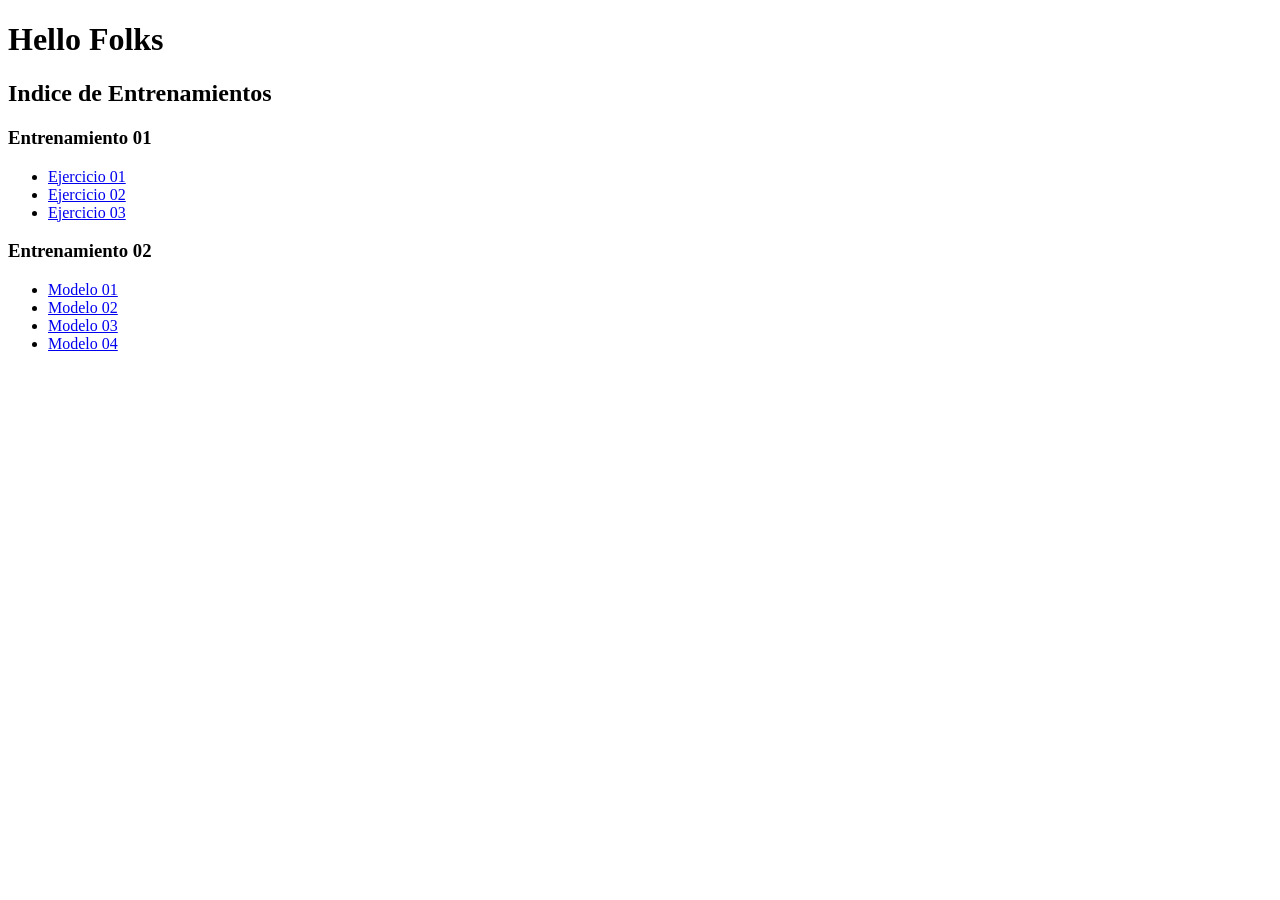
<file: index.html>
<!DOCTYPE html>
<html lang="en">
<head>
    <meta charset="UTF-8">
    <meta name="viewport" content="width=device-width, initial-scale=1.0">
    <title>Actividad 2</title>
</head>
<body>
    <h1>Hello Folks</h1>
    <h2>Indice de Entrenamientos</h2>

    <h3>Entrenamiento 01</h3>
    <ul>
        <li><a href="Entrenamiento_01/Ejercicio_01/index.html">Ejercicio 01</a></li>
        <li><a href="Entrenamiento_01/Ejercicio_02/index.html">Ejercicio 02</a></li>
        <li><a href="Entrenamiento_01/Ejercicio_03/index.html">Ejercicio 03</a></li>
    </ul>
<h3>Entrenamiento 02</h3>
    <ul>
        <li><a href="entrenamiento-2/modelo-1/index.html">Modelo 01</a></li>
        <li><a href="entrenamiento-2/modelo-2/index.html">Modelo 02</a></li>
        <li><a href="entrenamiento-2/modelo-3/index.html">Modelo 03</a></li>
        <li><a href="entrenamiento-2/modelo-4/index.html">Modelo 04</a></li>
    </ul>
</body>
</html>
</file>
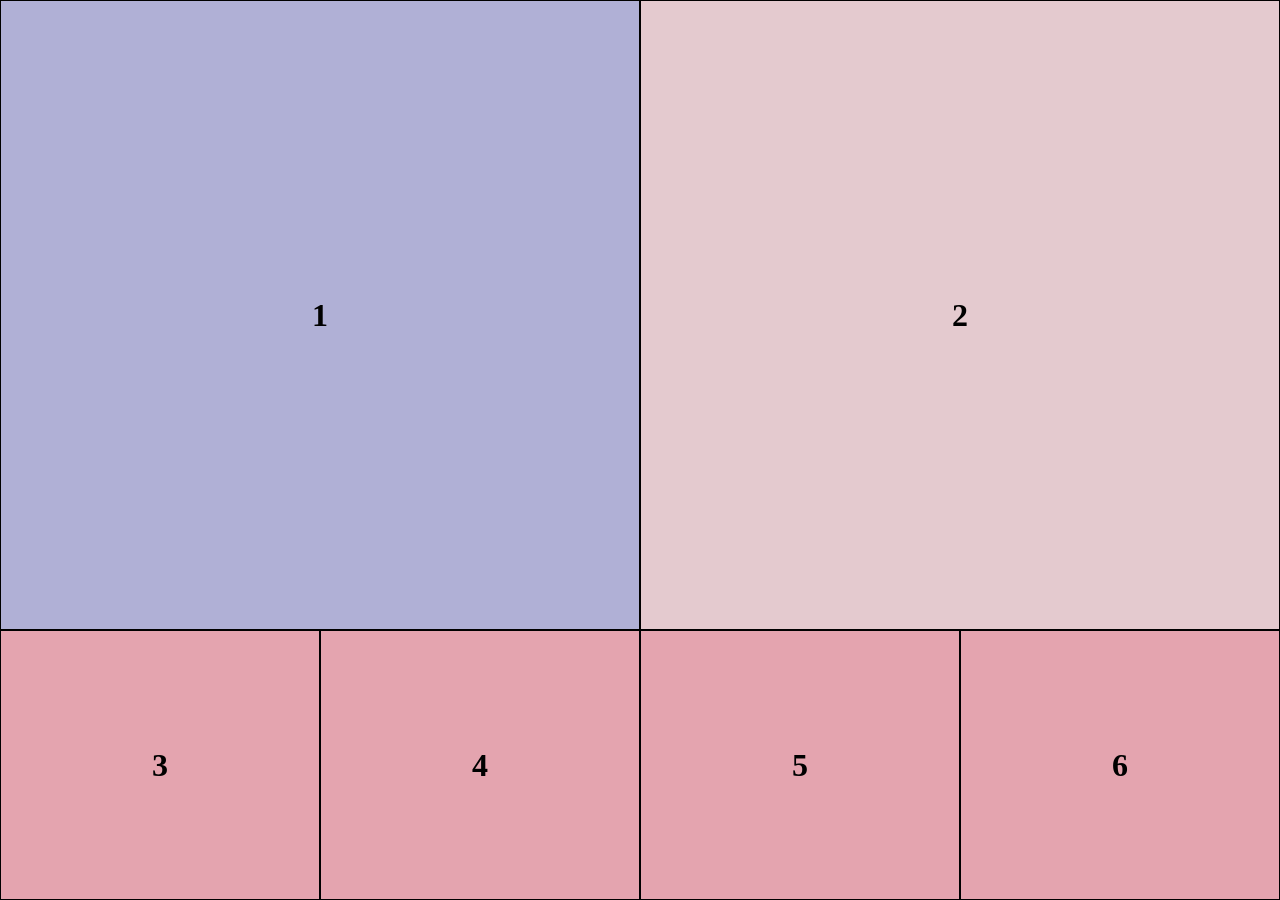
<file: entrenamiento-2/modelo-1/index.html>
<!DOCTYPE html>
<html lang="en">
<head>
    <meta charset="UTF-8">
    <meta name="viewport" content="width=device-width, initial-scale=1.0">
    <link rel="stylesheet" href="style.css">
    <title>modelo-1</title>
</head>
<body>
    <main>
        <section class="primera">
            <div class="uno">1</div>
            <div class="dos">2</div>
        </section>
        <section class="segunda">
            <div class="tres">3</div>
            <div class="cuatro">4</div>
            <div class="cinco">5</div>
            <div class="seis">6</div>
        </section>
        
    </main>
</body>
</html>
</file>
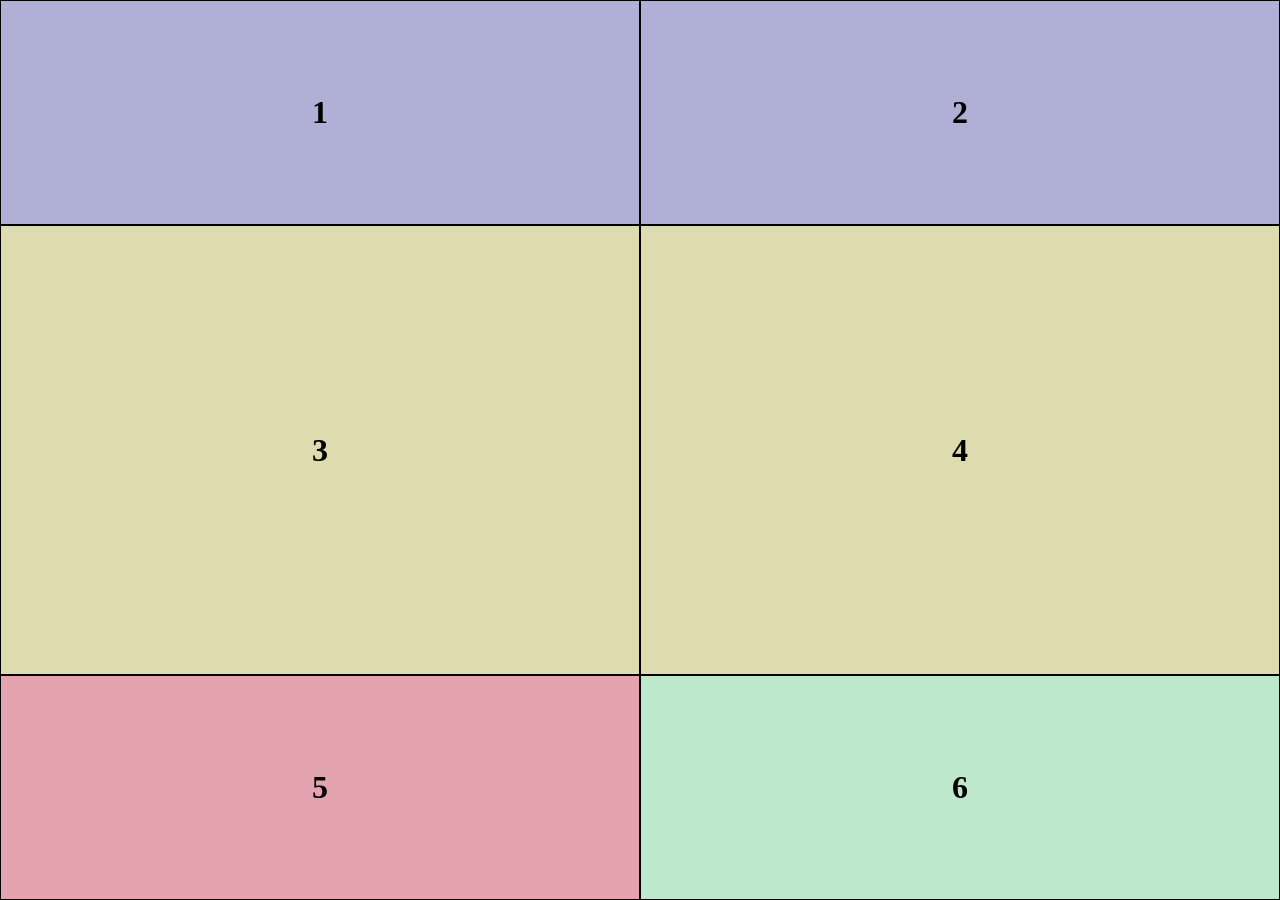
<file: entrenamiento-2/modelo-2/index.html>
<!DOCTYPE html>
<html lang="en">
<head>
    <meta charset="UTF-8">
    <meta name="viewport" content="width=device-width, initial-scale=1.0">
    <link rel="stylesheet" href="style.css">
    <title>modelo-2</title>
</head>
<body>
    <main>
            <div class="uno">1</div>
            <div class="dos">2</div>    
            <div class="tres">3</div>
            <div class="cuatro">4</div>
            <div class="cinco">5</div>
            <div class="seis">6</div>
        
    </main>
</body>
</html>
</file>
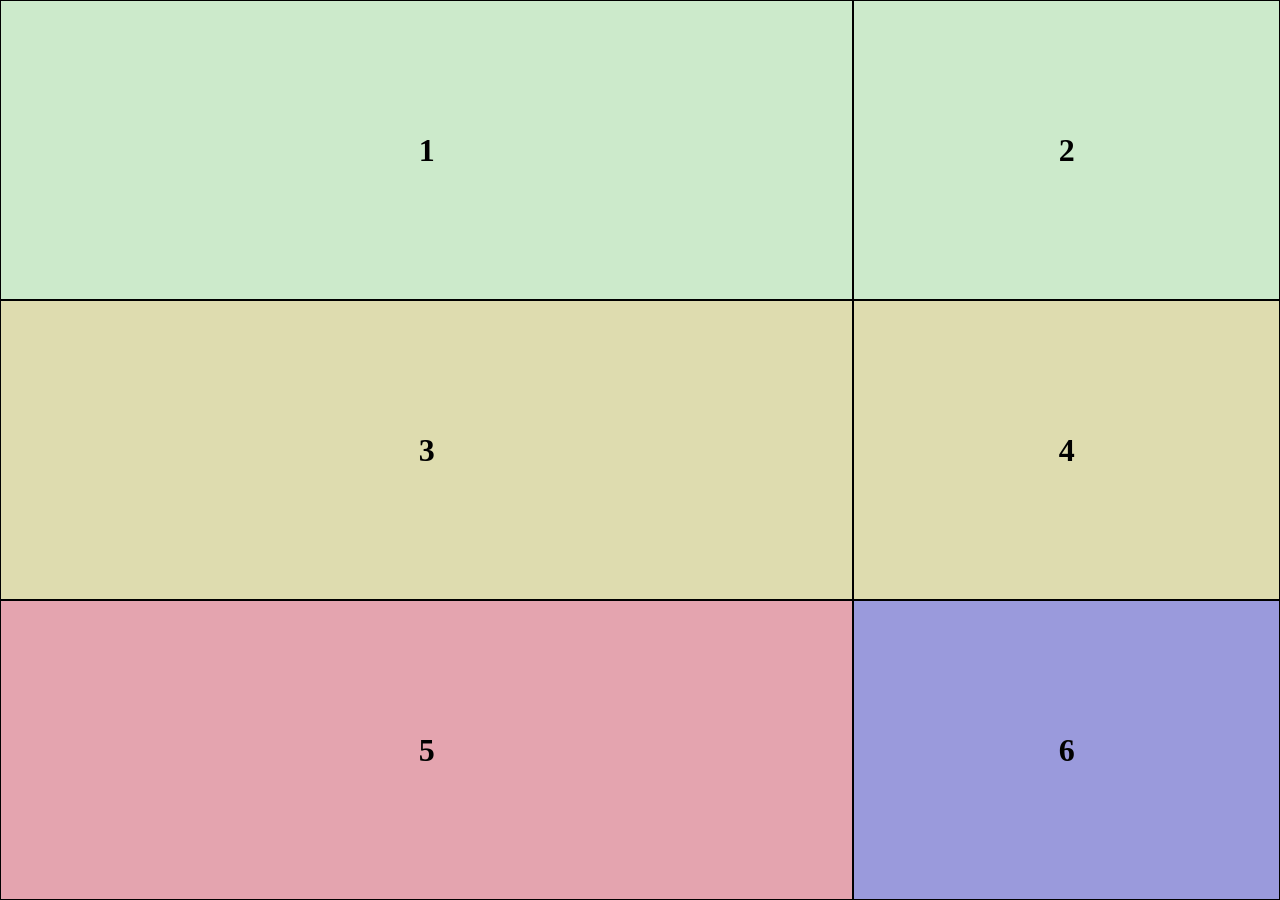
<file: entrenamiento-2/modelo-3/index.html>
<!DOCTYPE html>
<html lang="en">
<head>
    <meta charset="UTF-8">
    <meta name="viewport" content="width=device-width, initial-scale=1.0">
    <link rel="stylesheet" href="style.css">
    <title>modelo-3</title>
</head>
<body>
    <main>
            <div class="uno">1</div>
            <div class="dos">2</div>    
            <div class="tres">3</div>
            <div class="cuatro">4</div>
            <div class="cinco">5</div>
            <div class="seis">6</div>
        
    </main>
</body>
</html>
</file>
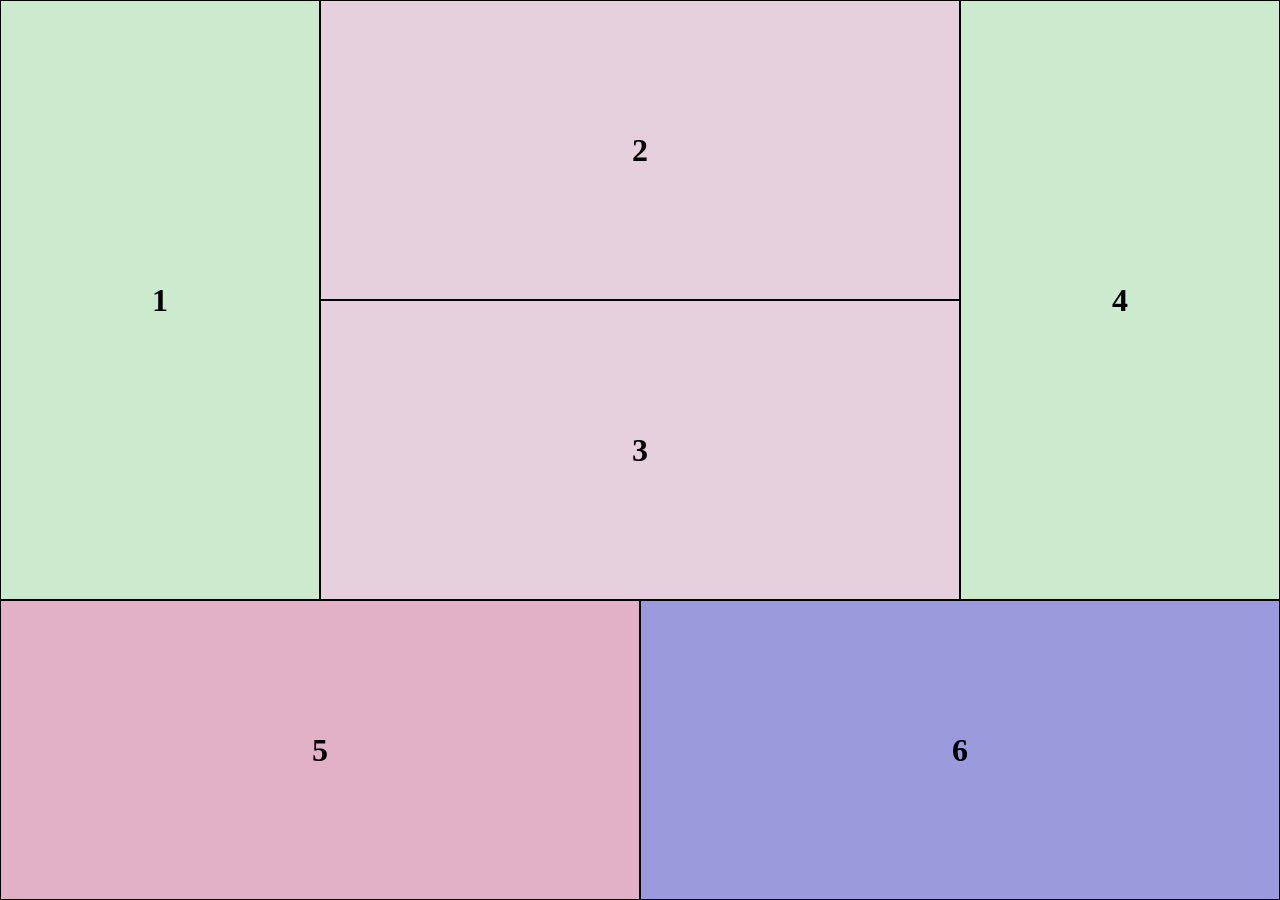
<file: entrenamiento-2/modelo-4/index.html>
<!DOCTYPE html>
<html lang="en">
<head>
    <meta charset="UTF-8">
    <meta name="viewport" content="width=device-width, initial-scale=1.0">
    <link rel="stylesheet" href="style.css">
    <title>modelo-4</title>
</head>
<body>
    <main>
            <div class="uno">1</div>
            <div class="dos">2</div>    
            <div class="tres">3</div>
            <div class="cuatro">4</div>
            
                <div class="cinco">5</div>
                <div class="seis">6</div>
            
        
    </main>
</body>
</html>
</file>
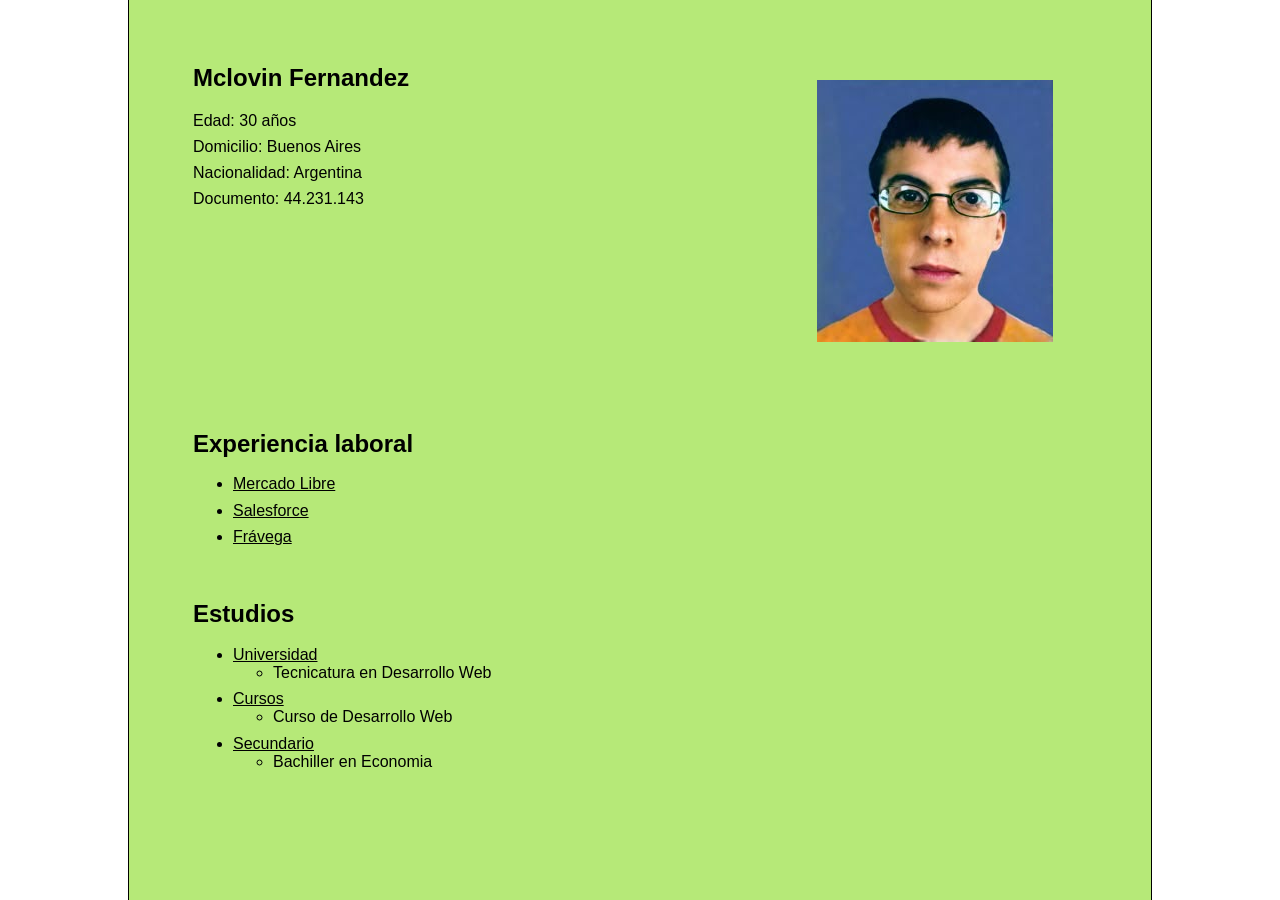
<file: Entrenamiento_01/Ejercicio_01/index.html>
<!DOCTYPE html>
<html lang="es">
<head>
    <meta charset="UTF-8">
    <meta name="viewport" content="width=device-width, initial-scale=1.0">
    <title>Curriculum </title>
    <link rel="stylesheet" href="Css/style_index.css">
</head>

<body>

    <main class="cv">

        <section class="datos">

            <div>
                <h1>Mclovin Fernandez</h1>
                <p>Edad: 30 años</p>
                <p>Domicilio: Buenos Aires</p>
                <p>Nacionalidad: Argentina</p>
                <p>Documento: 44.231.143</p>
            </div>

            <figure class="foto">
                <img src="Imagenes/image-cv.jpg" alt="Imagen de Cv">

            </figure>

        </section>

        <section>
            <h2>Experiencia laboral</h2>

            <ul>
                <li>
                    <a href="Empresa1.html">Mercado Libre</a>
                </li>

                <li>
                    <a href="Empresa2.html">Salesforce</a>
                </li>

                <li>
                    <a href="Empresa3.html">Frávega</a>
                </li>
            </ul>
        </section>

        <section>
            <h2>Estudios</h2>

            <ul>
                <li>
                    <a href="Universidad.html">Universidad</a>
                    <ul>
                        <li>Tecnicatura en Desarrollo Web</li>
                    </ul>
                </li>

                <li>
                    <a href="Curso.html">Cursos</a>
                    <ul>
                        <li>Curso de Desarrollo Web</li>
                    </ul>
                </li>

                <li>
                    <a href="Secundario.html">Secundario</a>
                    <ul>
                        <li>Bachiller en Economia</li>
                    </ul>
                </li>
            </ul>
        </section>

    </main>

</body>
</html>
</file>
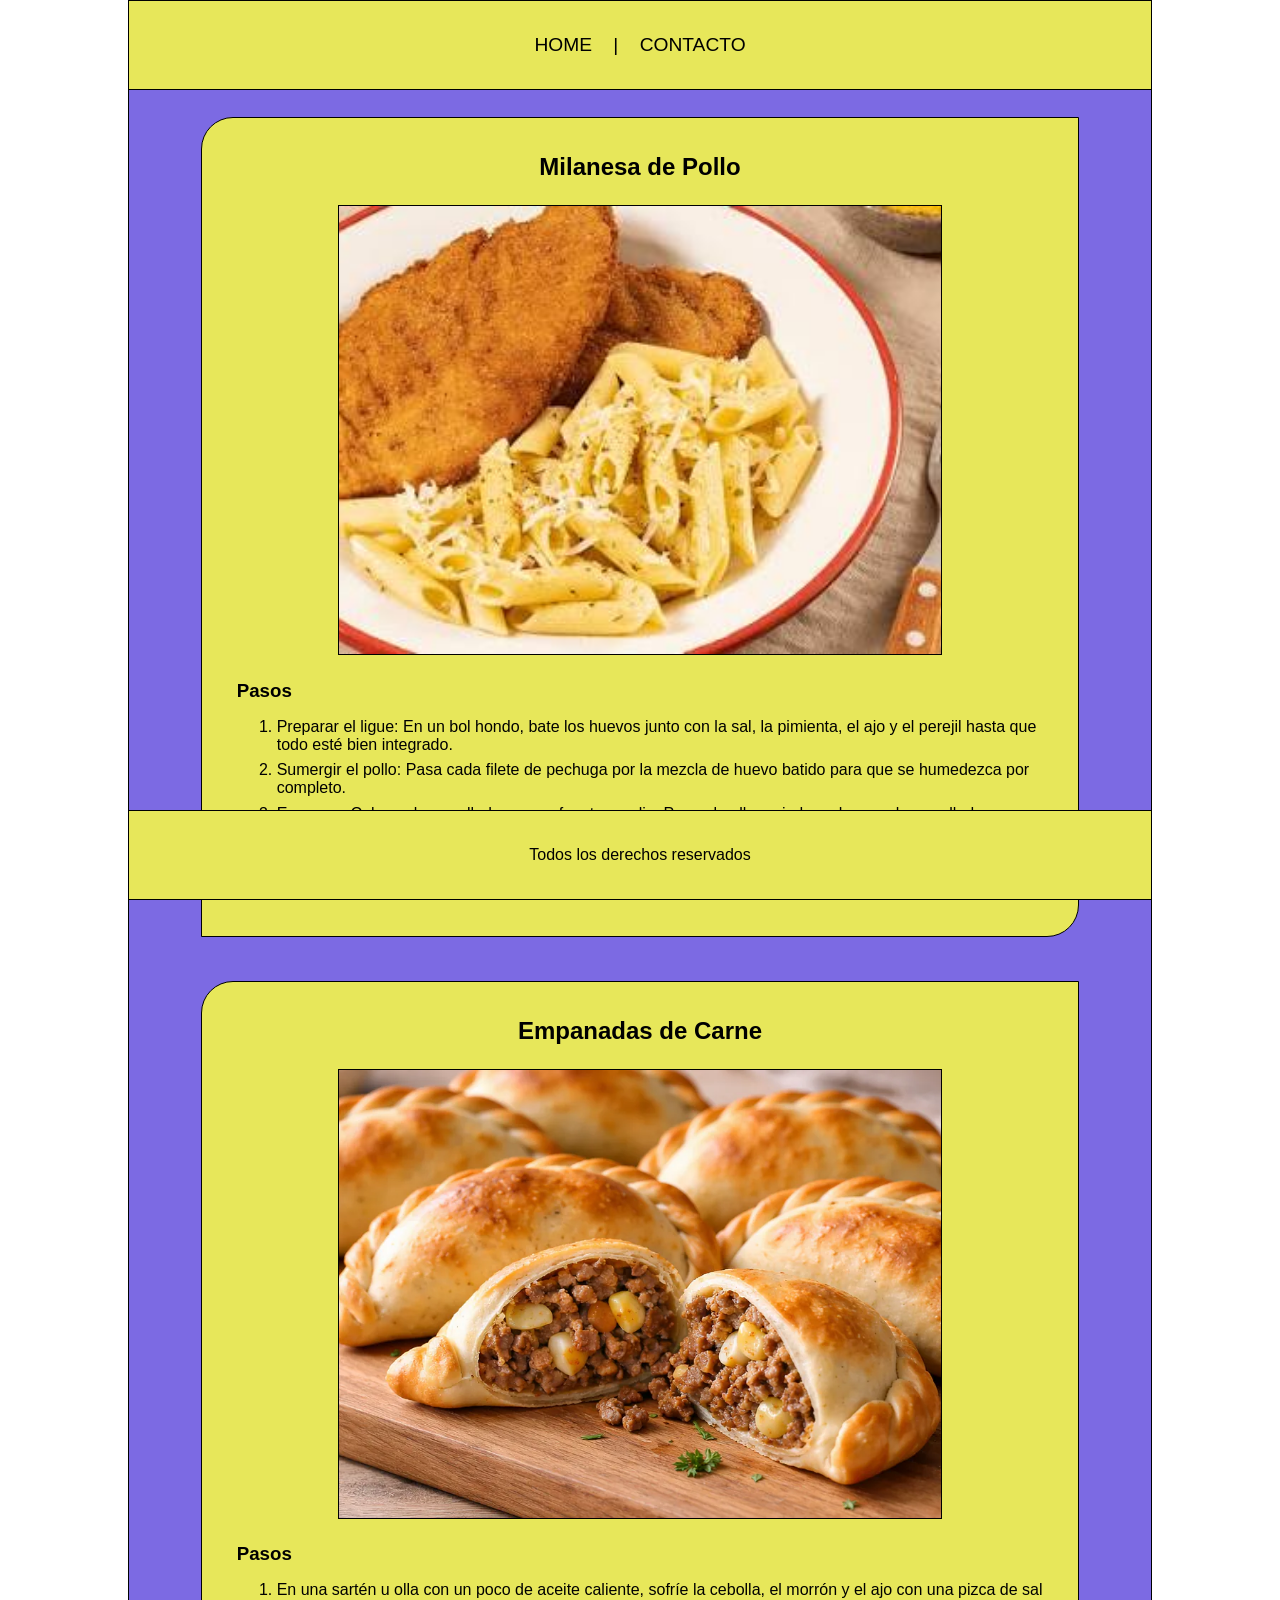
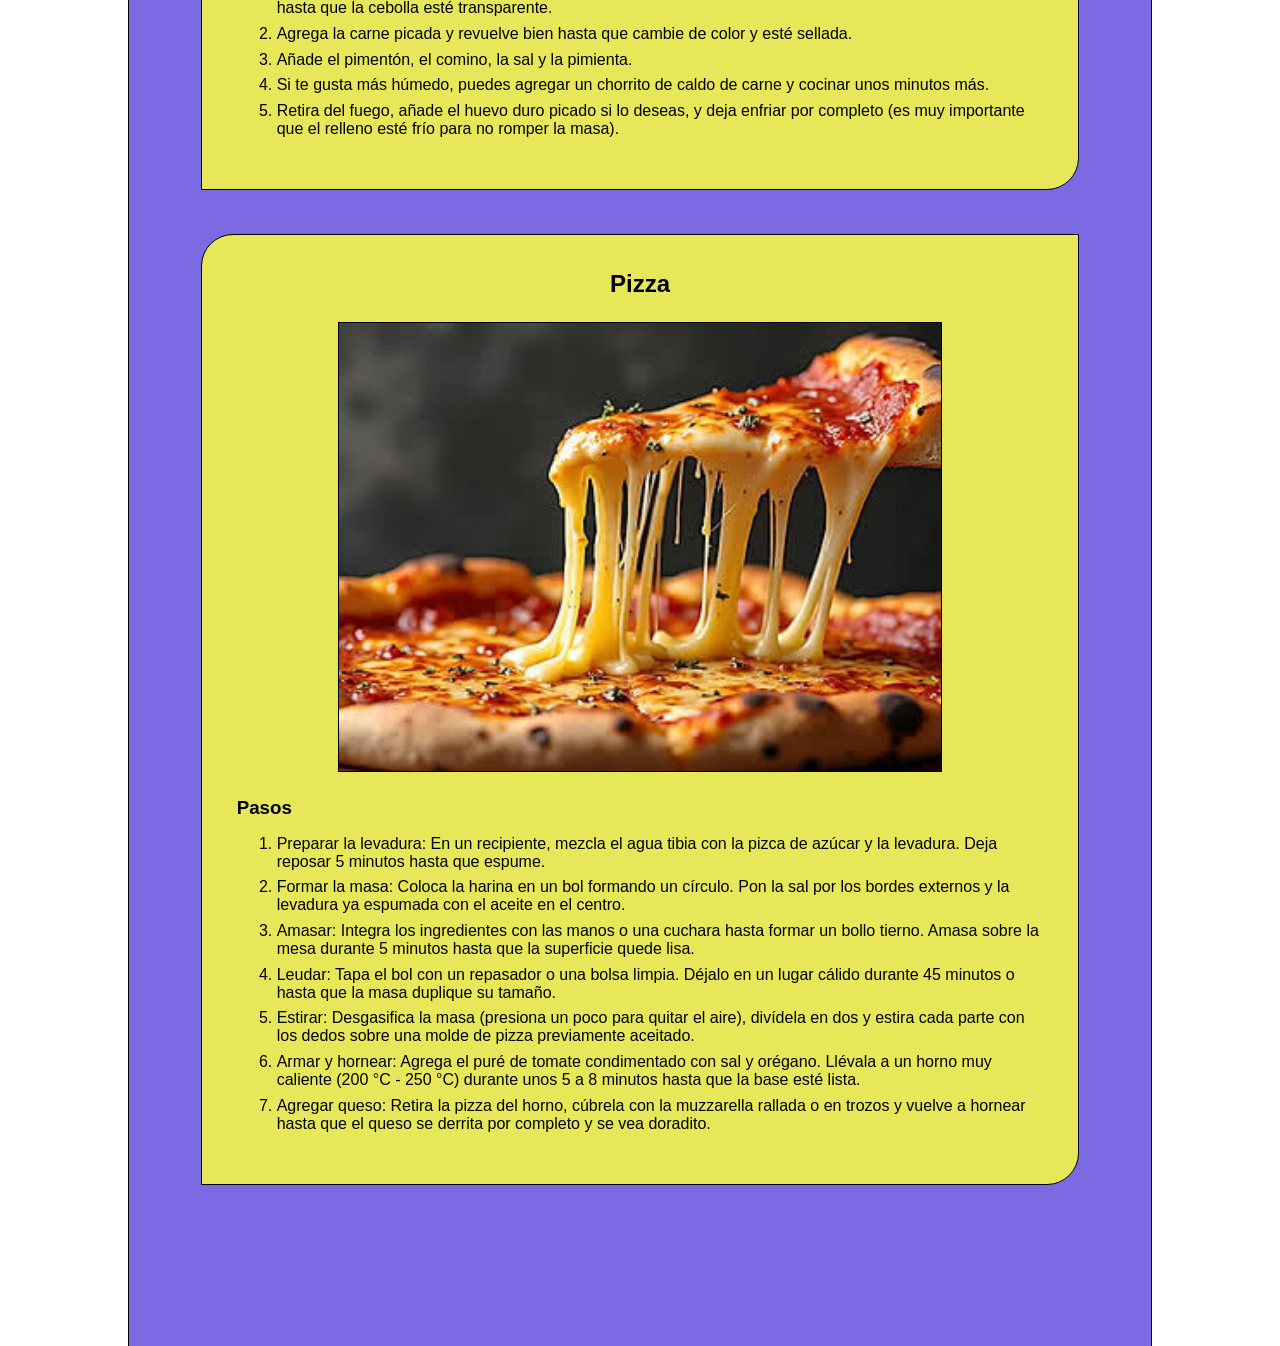
<file: Entrenamiento_01/Ejercicio_02/index.html>
<!DOCTYPE html>
<html lang="es">

<head>
    <meta charset="UTF-8">
    <meta name="viewport" content="width=device-width, initial-scale=1.0">
    <title>Recetas</title>
    <link rel="stylesheet" href="Css/Styles.css">
</head>

<body>

    <div class="contenedor">

        <header>
            <nav>
                <a href="index.html">HOME</a>
                <span>|</span>
                <a href="contacto.html">CONTACTO</a>
            </nav>
        </header>

        <main>

            <section class="receta">
                <h2>Milanesa de Pollo</h2>

                <img src="Imagenes/milanga-img.jpg" alt="Comida 1" class="imagen">

                <h3>Pasos</h3>

                <ol>
                    <li>Preparar el ligue: En un bol hondo, bate los huevos junto con la sal, la pimienta, el ajo y el perejil hasta que todo esté bien integrado.</li>
                    <li>Sumergir el pollo: Pasa cada filete de pechuga por la mezcla de huevo batido para que se humedezca por completo.</li>
                    <li>Empanar: Coloca el pan rallado en una fuente amplia. Pasa el pollo mojado en huevo al pan rallado, presionando suavemente con las manos para que se forme una costra firme de los dos lados.</li>
                    <li>Fritar: Coloca abundante aceite en una sartén a fuego medio-alto. Cuando esté caliente, fríe las milanesas durante unos 3 o 4 minutos por lado hasta que se doren.</li>
                </ol>
            </section>

            <section class="receta">
                <h2>Empanadas de Carne</h2>

                <img src="Imagenes/empanadas-img.webp" alt="Comida 2" class="imagen">

                <h3>Pasos</h3>

                <ol>
                    <li>En una sartén u olla con un poco de aceite caliente, sofríe la cebolla, el morrón y el ajo con una pizca de sal hasta que la cebolla esté transparente.</li>
                    <li>Agrega la carne picada y revuelve bien hasta que cambie de color y esté sellada.</li>
                    <li>Añade el pimentón, el comino, la sal y la pimienta.</li>
                    <li>Si te gusta más húmedo, puedes agregar un chorrito de caldo de carne y cocinar unos minutos más.</li>
                    <li>Retira del fuego, añade el huevo duro picado si lo deseas, y deja enfriar por completo (es muy importante que el relleno esté frío para no romper la masa).</li>
                </ol>
            </section>

            <section class="receta">
                <h2>Pizza</h2>

                <img src="Imagenes/pizza-img.jpg" alt="Comida 3" class="imagen">

                <h3>Pasos</h3>

                <ol>
                    <li>Preparar la levadura: En un recipiente, mezcla el agua tibia con la pizca de azúcar y la levadura. Deja reposar 5 minutos hasta que espume.</li>
                    <li>Formar la masa: Coloca la harina en un bol formando un círculo. Pon la sal por los bordes externos y la levadura ya espumada con el aceite en el centro.</li>
                    <li>Amasar: Integra los ingredientes con las manos o una cuchara hasta formar un bollo tierno. Amasa sobre la mesa durante 5 minutos hasta que la superficie quede lisa.</li>
                    <li>Leudar: Tapa el bol con un repasador o una bolsa limpia. Déjalo en un lugar cálido durante 45 minutos o hasta que la masa duplique su tamaño.</li>
                    <li>Estirar: Desgasifica la masa (presiona un poco para quitar el aire), divídela en dos y estira cada parte con los dedos sobre una molde de pizza previamente aceitado.</li>
                    <li>Armar y hornear: Agrega el puré de tomate condimentado con sal y orégano. Llévala a un horno muy caliente (200 °C - 250 °C) durante unos 5 a 8 minutos hasta que la base esté lista.</li>
                    <li>Agregar queso: Retira la pizza del horno, cúbrela con la muzzarella rallada o en trozos y vuelve a hornear hasta que el queso se derrita por completo y se vea doradito.</li>
                </ol>
            </section>

        </main>

        <footer>
            <p>Todos los derechos reservados</p>
        </footer>

    </div>

</body>

</html>
</file>
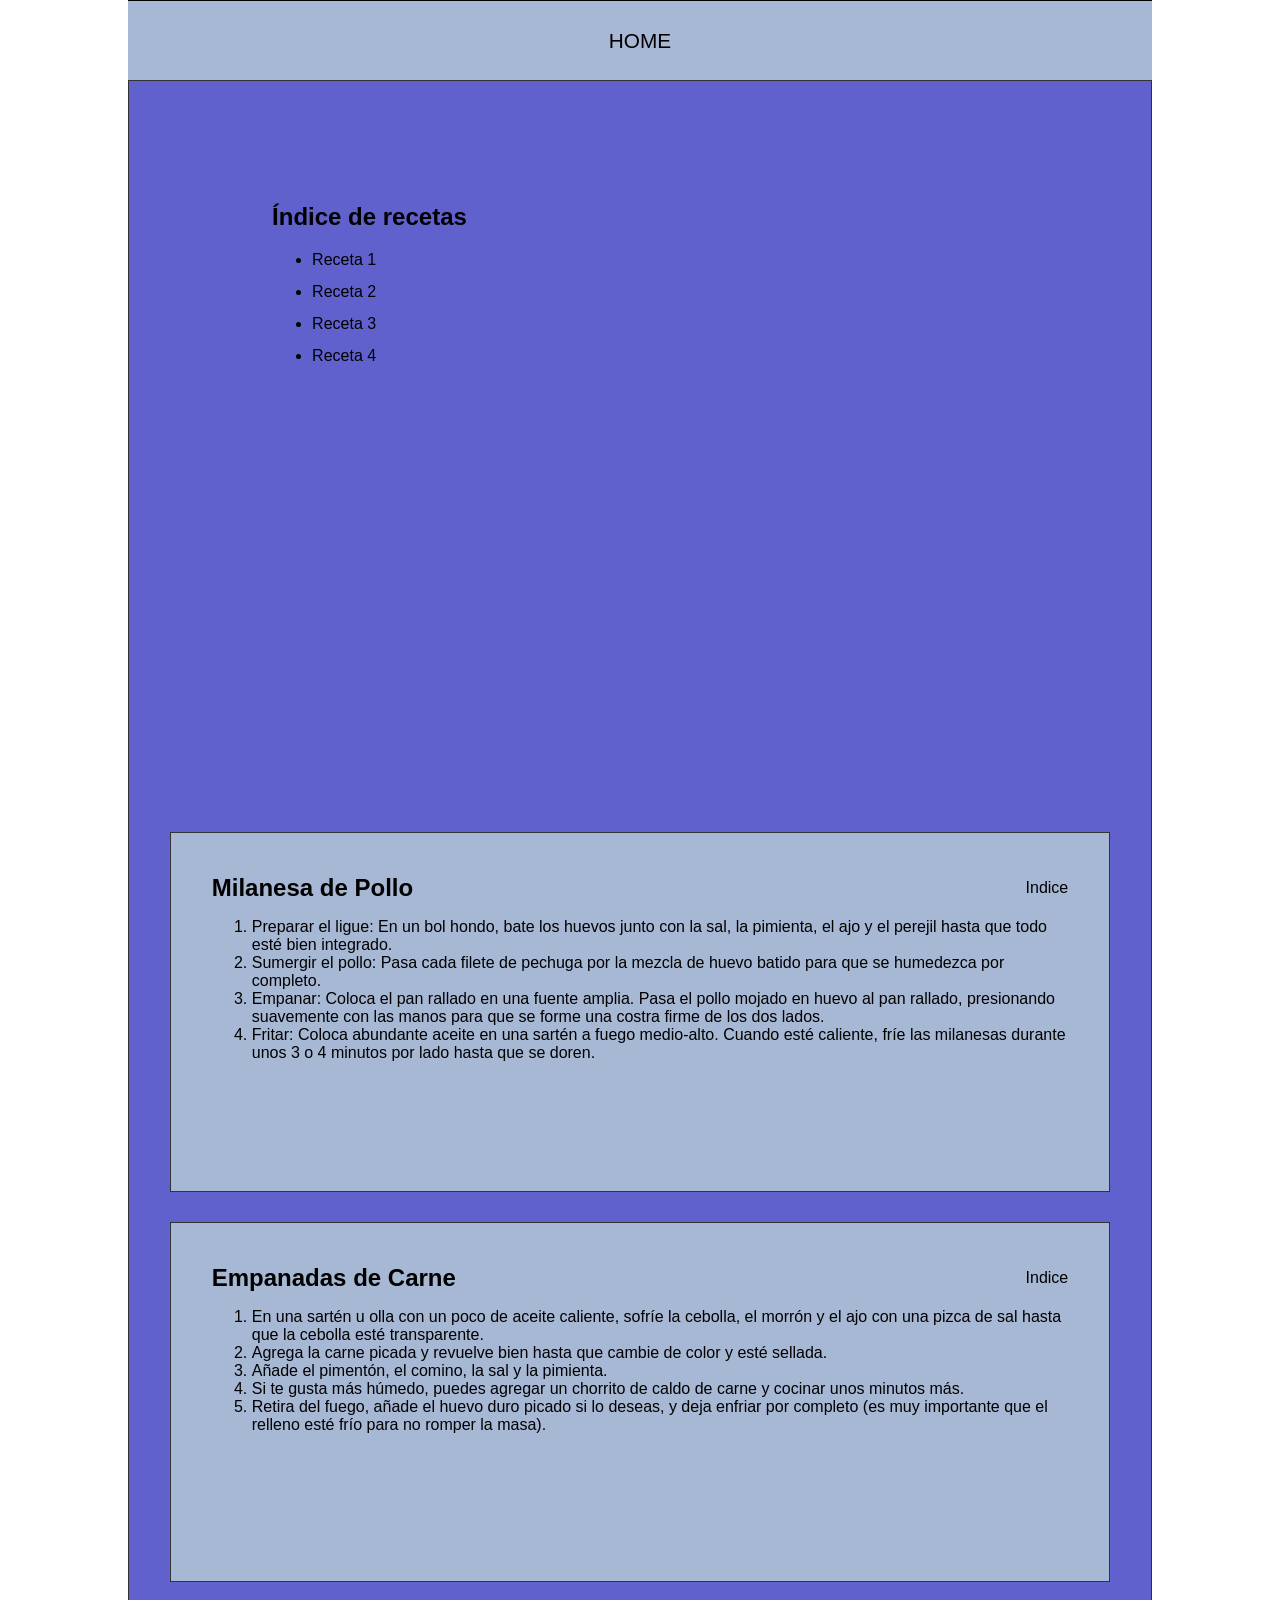
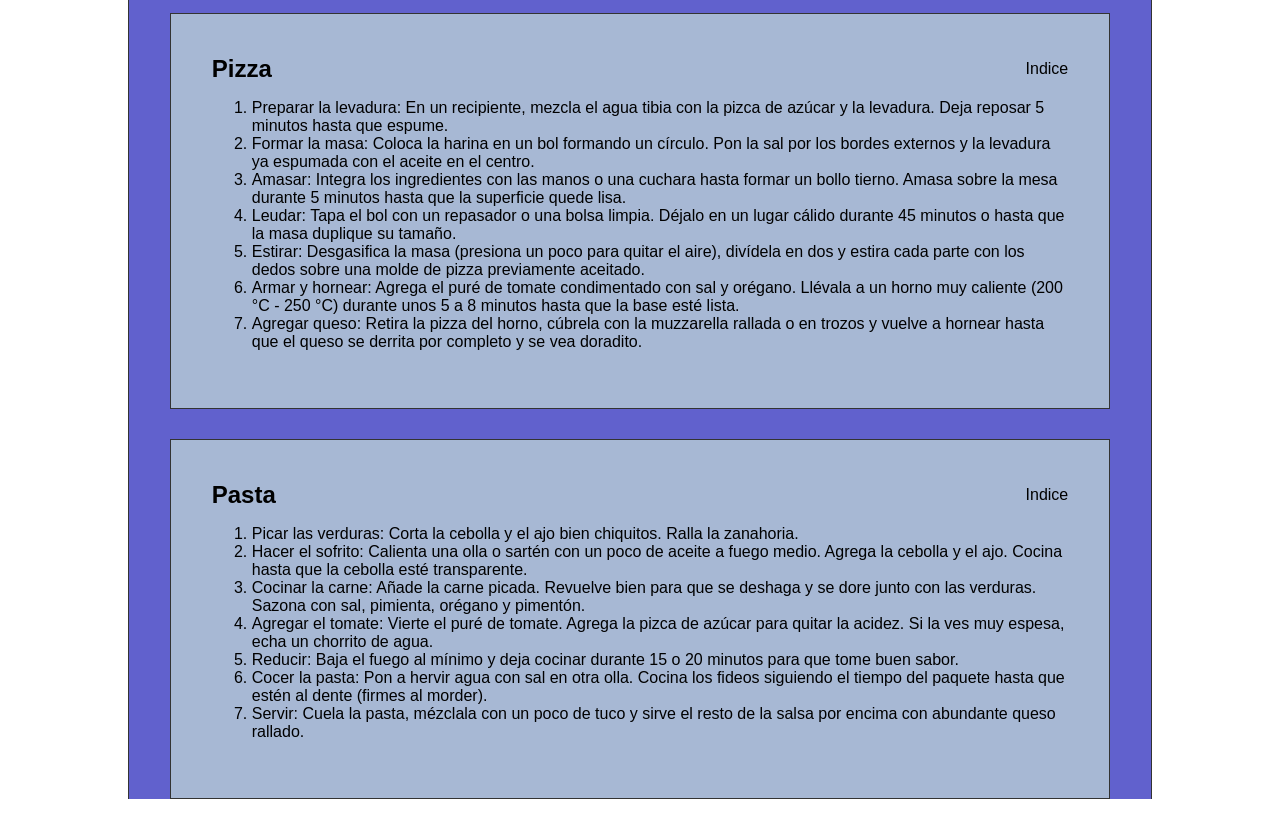
<file: Entrenamiento_01/Ejercicio_03/index.html>
<!DOCTYPE html>
<html lang="es">

<head>

    <meta charset="UTF-8">

    <meta name="viewport"
          content="width=device-width, initial-scale=1.0">

    <title>Recetas</title>

    <link rel="stylesheet" href="Css/Styles.css">

</head>


<body>

    <div class="pagina">

        <header>
            <a href="#indice">HOME</a>
        </header>


        <main>

            <section id="indice" class="indice">

                <h2>Índice de recetas</h2>

                <ul>

                    <li>
                        <a href="#receta1">
                            Receta 1
                        </a>
                    </li>

                    <li>
                        <a href="#receta2">
                            Receta 2
                        </a>
                    </li>

                    <li>
                        <a href="#receta3">
                            Receta 3
                        </a>
                    </li>

                    <li>
                        <a href="#receta4">
                            Receta 4
                        </a>
                    </li>

                </ul>

            </section>


            <section id="receta1" class="receta">

                <div class="titulo-receta">

                    <h2>Milanesa de Pollo</h2>

                    <a href="#indice">
                        Indice
                    </a>

                </div>

                <ol>
                    <li>Preparar el ligue: En un bol hondo, bate los huevos junto con la sal, la pimienta, el ajo y el perejil hasta que todo esté bien integrado.</li>
                    <li>Sumergir el pollo: Pasa cada filete de pechuga por la mezcla de huevo batido para que se humedezca por completo.</li>
                    <li>Empanar: Coloca el pan rallado en una fuente amplia. Pasa el pollo mojado en huevo al pan rallado, presionando suavemente con las manos para que se forme una costra firme de los dos lados.</li>
                    <li>Fritar: Coloca abundante aceite en una sartén a fuego medio-alto. Cuando esté caliente, fríe las milanesas durante unos 3 o 4 minutos por lado hasta que se doren.</li>
                </ol>

            </section>


            <section id="receta2" class="receta">

                <div class="titulo-receta">

                    <h2>Empanadas de Carne</h2>

                    <a href="#indice">
                        Indice
                    </a>

                </div>

                <ol>
                    <li>En una sartén u olla con un poco de aceite caliente, sofríe la cebolla, el morrón y el ajo con una pizca de sal hasta que la cebolla esté transparente.</li>
                    <li>Agrega la carne picada y revuelve bien hasta que cambie de color y esté sellada.</li>
                    <li>Añade el pimentón, el comino, la sal y la pimienta.</li>
                    <li>Si te gusta más húmedo, puedes agregar un chorrito de caldo de carne y cocinar unos minutos más.</li>
                    <li>Retira del fuego, añade el huevo duro picado si lo deseas, y deja enfriar por completo (es muy importante que el relleno esté frío para no romper la masa).</li>
                </ol>

            </section>


            <section id="receta3" class="receta">

                <div class="titulo-receta">

                    <h2>Pizza</h2>

                    <a href="#indice">
                        Indice
                    </a>

                </div>

                <ol>
                    <li>Preparar la levadura: En un recipiente, mezcla el agua tibia con la pizca de azúcar y la levadura. Deja reposar 5 minutos hasta que espume.</li>
                    <li>Formar la masa: Coloca la harina en un bol formando un círculo. Pon la sal por los bordes externos y la levadura ya espumada con el aceite en el centro.</li>
                    <li>Amasar: Integra los ingredientes con las manos o una cuchara hasta formar un bollo tierno. Amasa sobre la mesa durante 5 minutos hasta que la superficie quede lisa.</li>
                    <li>Leudar: Tapa el bol con un repasador o una bolsa limpia. Déjalo en un lugar cálido durante 45 minutos o hasta que la masa duplique su tamaño.</li>
                    <li>Estirar: Desgasifica la masa (presiona un poco para quitar el aire), divídela en dos y estira cada parte con los dedos sobre una molde de pizza previamente aceitado.</li>
                    <li>Armar y hornear: Agrega el puré de tomate condimentado con sal y orégano. Llévala a un horno muy caliente (200 °C - 250 °C) durante unos 5 a 8 minutos hasta que la base esté lista.</li>
                    <li>Agregar queso: Retira la pizza del horno, cúbrela con la muzzarella rallada o en trozos y vuelve a hornear hasta que el queso se derrita por completo y se vea doradito.</li>
                </ol>

            </section>


            <section id="receta4" class="receta">

                <div class="titulo-receta">

                    <h2>Pasta</h2>

                    <a href="#indice">
                        Indice
                    </a>

                </div>

                <ol>
                    <li>Picar las verduras: Corta la cebolla y el ajo bien chiquitos. Ralla la zanahoria.</li>
                    <li>Hacer el sofrito: Calienta una olla o sartén con un poco de aceite a fuego medio. Agrega la cebolla y el ajo. Cocina hasta que la cebolla esté transparente.</li>
                    <li>Cocinar la carne: Añade la carne picada. Revuelve bien para que se deshaga y se dore junto con las verduras. Sazona con sal, pimienta, orégano y pimentón.</li>
                    <li>Agregar el tomate: Vierte el puré de tomate. Agrega la pizca de azúcar para quitar la acidez. Si la ves muy espesa, echa un chorrito de agua.</li>
                    <li>Reducir: Baja el fuego al mínimo y deja cocinar durante 15 o 20 minutos para que tome buen sabor.</li>
                    <li>Cocer la pasta: Pon a hervir agua con sal en otra olla. Cocina los fideos siguiendo el tiempo del paquete hasta que estén al dente (firmes al morder).</li>
                    <li>Servir: Cuela la pasta, mézclala con un poco de tuco y sirve el resto de la salsa por encima con abundante queso rallado.</li>
                </ol>

            </section>

        </main>

    </div>

</body>

</html>
</file>
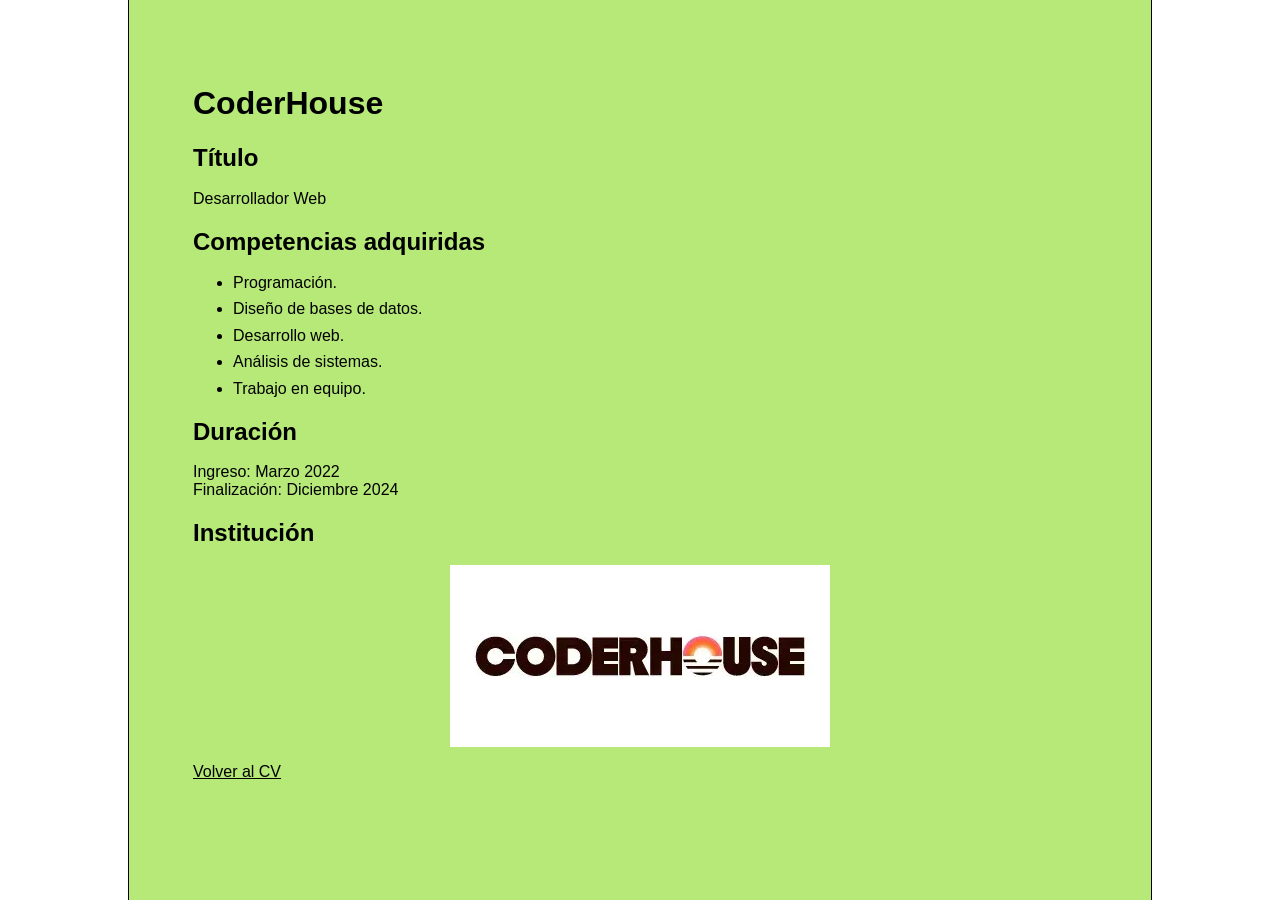
<file: Entrenamiento_01/Ejercicio_01/Curso.html>
<!DOCTYPE html>
<html lang="es">
<head>
    <meta charset="UTF-8">
    <meta name="viewport" content="width=device-width, initial-scale=1.0">
    <title>Curso</title>
    <link rel="stylesheet" href="Css/style_index.css">
</head>

<body>

<main class="cv">

    <h1>CoderHouse</h1>

    <h2>Título</h2>

    <p>Desarrollador Web</p>

    <h2>Competencias adquiridas</h2>

    <ul>
        <li>Programación.</li>
        <li>Diseño de bases de datos.</li>
        <li>Desarrollo web.</li>
        <li>Análisis de sistemas.</li>
        <li>Trabajo en equipo.</li>
    </ul>

    <h2>Duración</h2>

    <p>
        Ingreso: Marzo 2022
        <br>
        Finalización: Diciembre 2024
    </p>

    <h2>Institución</h2>

     <figure class="imagen">
        <img src="Imagenes/codehouse-img.webp" alt="Coderhouse">
    </figure>

    <p>
        <a href="index.html">Volver al CV</a>
    </p>

</main>

</body>
</html>
</file>
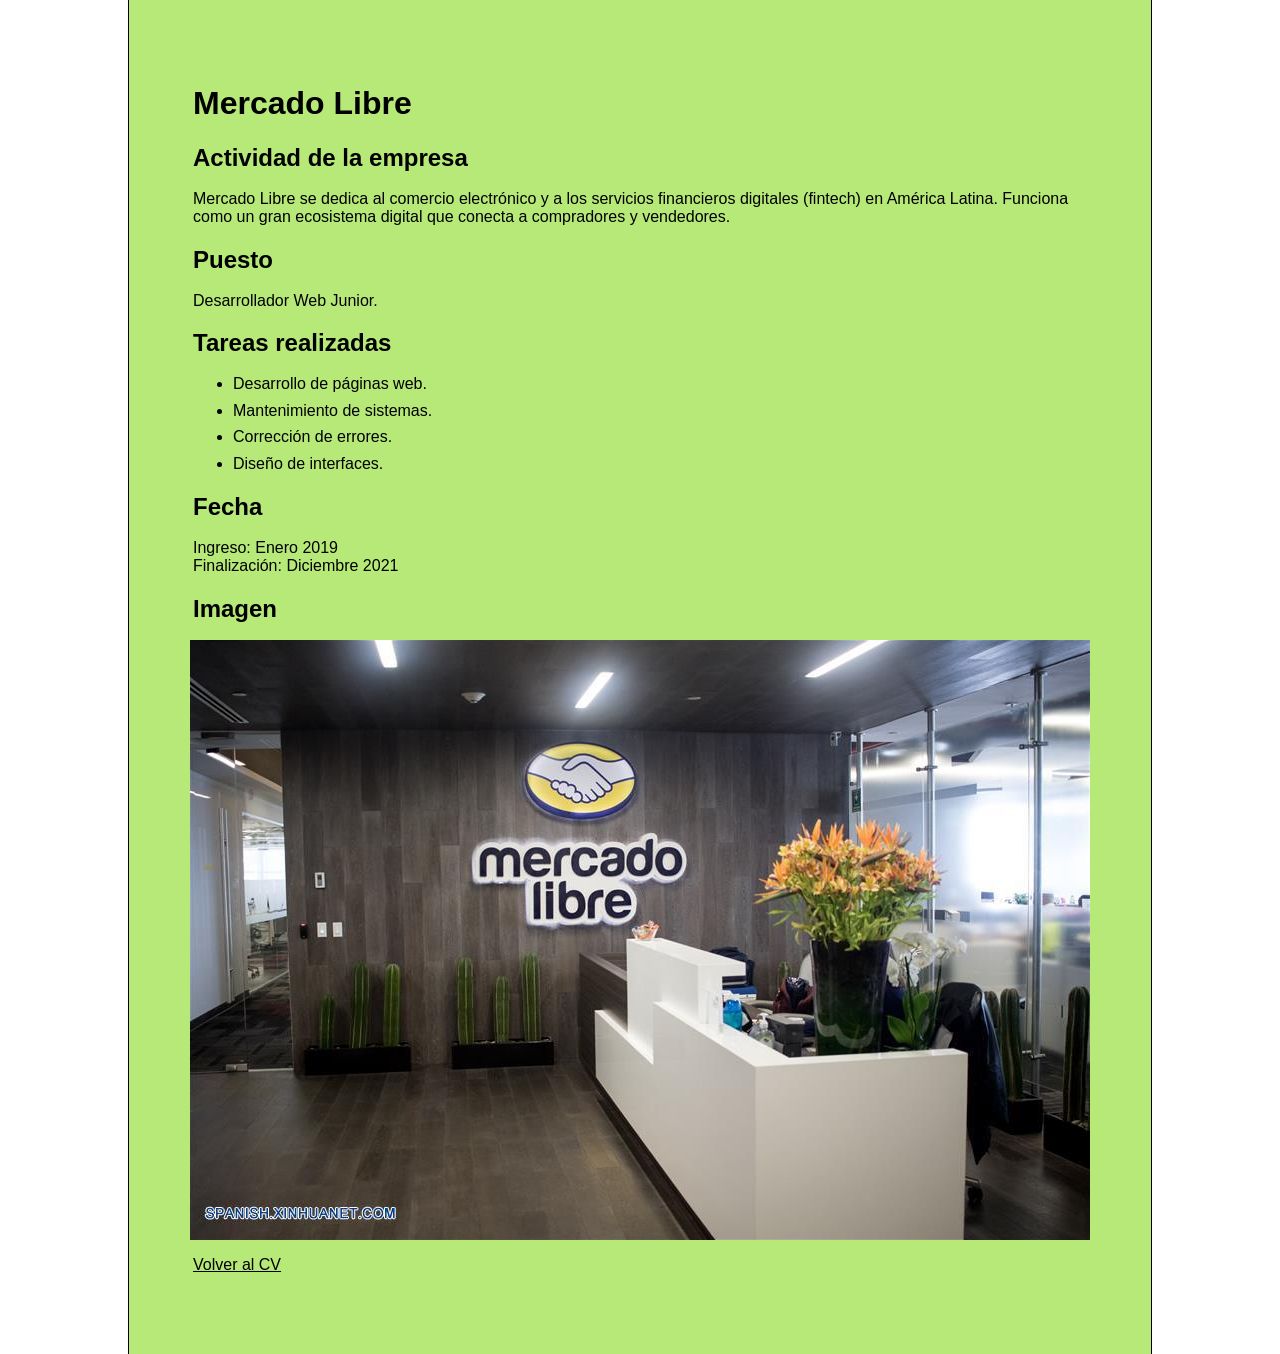
<file: Entrenamiento_01/Ejercicio_01/Empresa1.html>
<!DOCTYPE html>
<html lang="es">
<head>
    <meta charset="UTF-8">
    <meta name="viewport" content="width=device-width, initial-scale=1.0">
    <title>Empresa 1</title>
    <link rel="stylesheet" href="Css/style_index.css">
</head>

<body>

<main class="cv">

    <h1>Mercado Libre</h1>

    <h2>Actividad de la empresa</h2>

    <p>
        Mercado Libre se dedica al comercio electrónico y a los servicios
         financieros digitales (fintech) en América Latina. Funciona como
         un gran ecosistema digital que conecta a compradores y vendedores.
    </p>

    <h2>Puesto</h2>

    <p>Desarrollador Web Junior.</p>

    <h2>Tareas realizadas</h2>

    <ul>
        <li>Desarrollo de páginas web.</li>
        <li>Mantenimiento de sistemas.</li>
        <li>Corrección de errores.</li>
        <li>Diseño de interfaces.</li>
    </ul>

    <h2>Fecha</h2>

    <p>
        Ingreso: Enero 2019
        <br>
        Finalización: Diciembre 2021
    </p>

    <h2>Imagen</h2>
    <figure class="imagen">
        <img src="Imagenes/mercado-libre-1.jpg" alt="Mercado libre">
    </figure>


    <p>
        <a href="index.html">Volver al CV</a>
    </p>

</main>

</body>
</html>
</file>
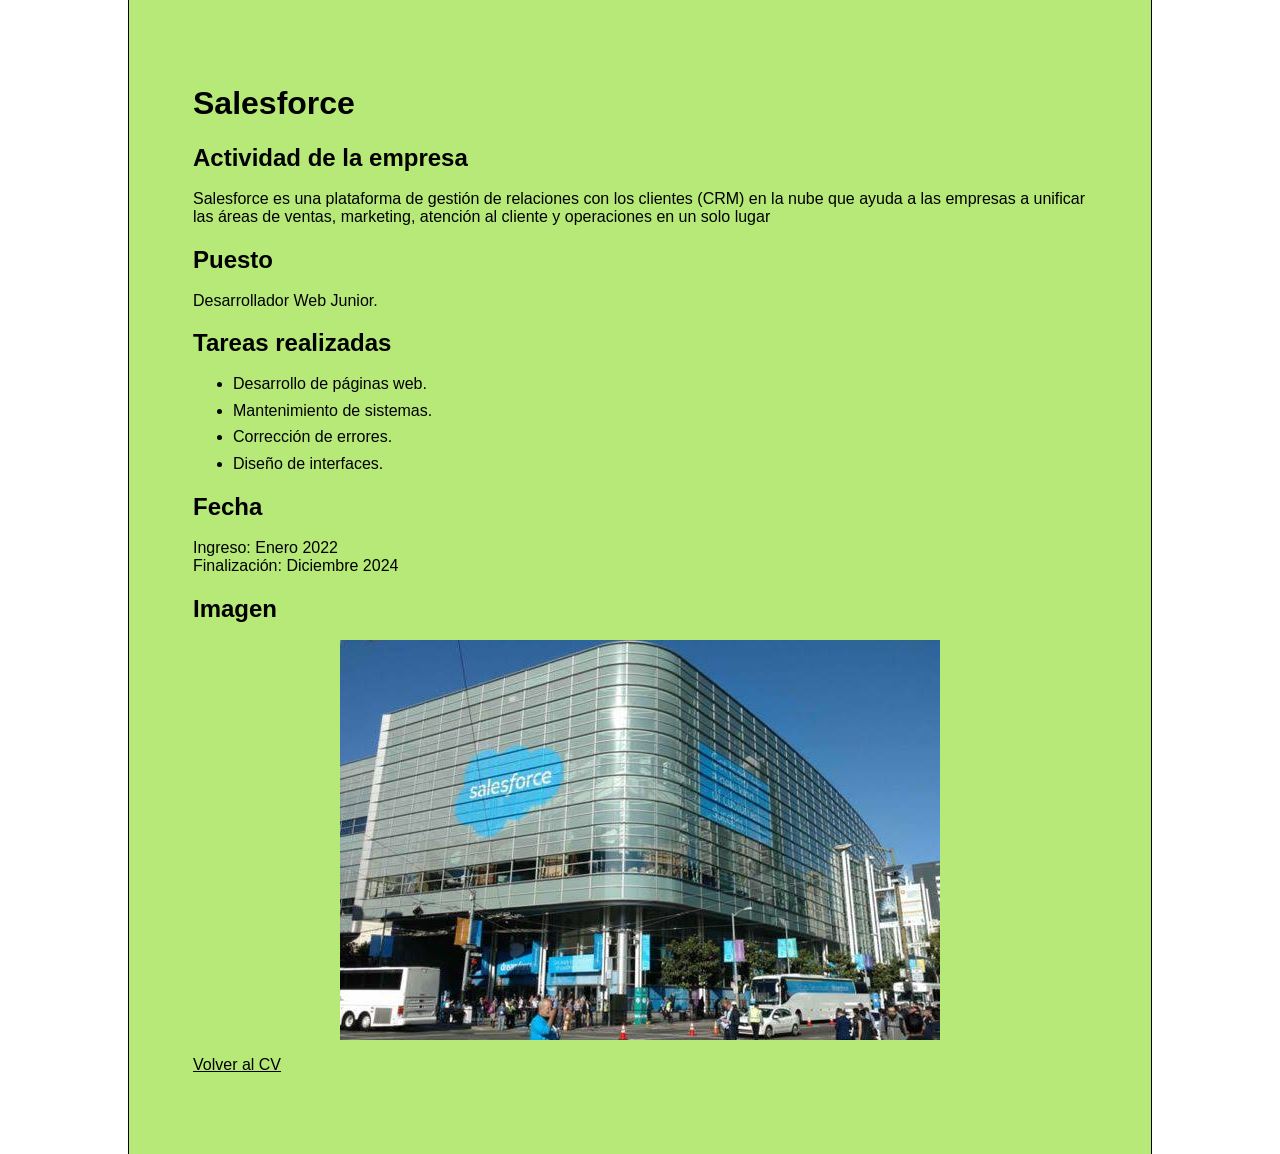
<file: Entrenamiento_01/Ejercicio_01/Empresa2.html>
<!DOCTYPE html>
<html lang="es">
<head>
    <meta charset="UTF-8">
    <meta name="viewport" content="width=device-width, initial-scale=1.0">
    <title>Empresa 2</title>
    <link rel="stylesheet" href="Css/style_index.css">
</head>

<body>

<main class="cv">

    <h1>Salesforce</h1>

    <h2>Actividad de la empresa</h2>

    <p>
        Salesforce es una plataforma de gestión de relaciones con los
         clientes (CRM) en la nube que ayuda a las empresas a unificar 
         las áreas de ventas, marketing, atención al cliente y operaciones
          en un solo lugar
    </p>

    <h2>Puesto</h2>

    <p>Desarrollador Web Junior.</p>

    <h2>Tareas realizadas</h2>

    <ul>
        <li>Desarrollo de páginas web.</li>
        <li>Mantenimiento de sistemas.</li>
        <li>Corrección de errores.</li>
        <li>Diseño de interfaces.</li>
    </ul>

    <h2>Fecha</h2>

    <p>
        Ingreso: Enero 2022
        <br>
        Finalización: Diciembre 2024
    </p>

    <h2>Imagen</h2>
    <figure class="imagen">
        <img src="Imagenes/salesforce-img.jpg" alt="Salesforce">
    </figure>

    <p>
        <a href="index.html">Volver al CV</a>
    </p>

</main>

</body>
</html>
</file>
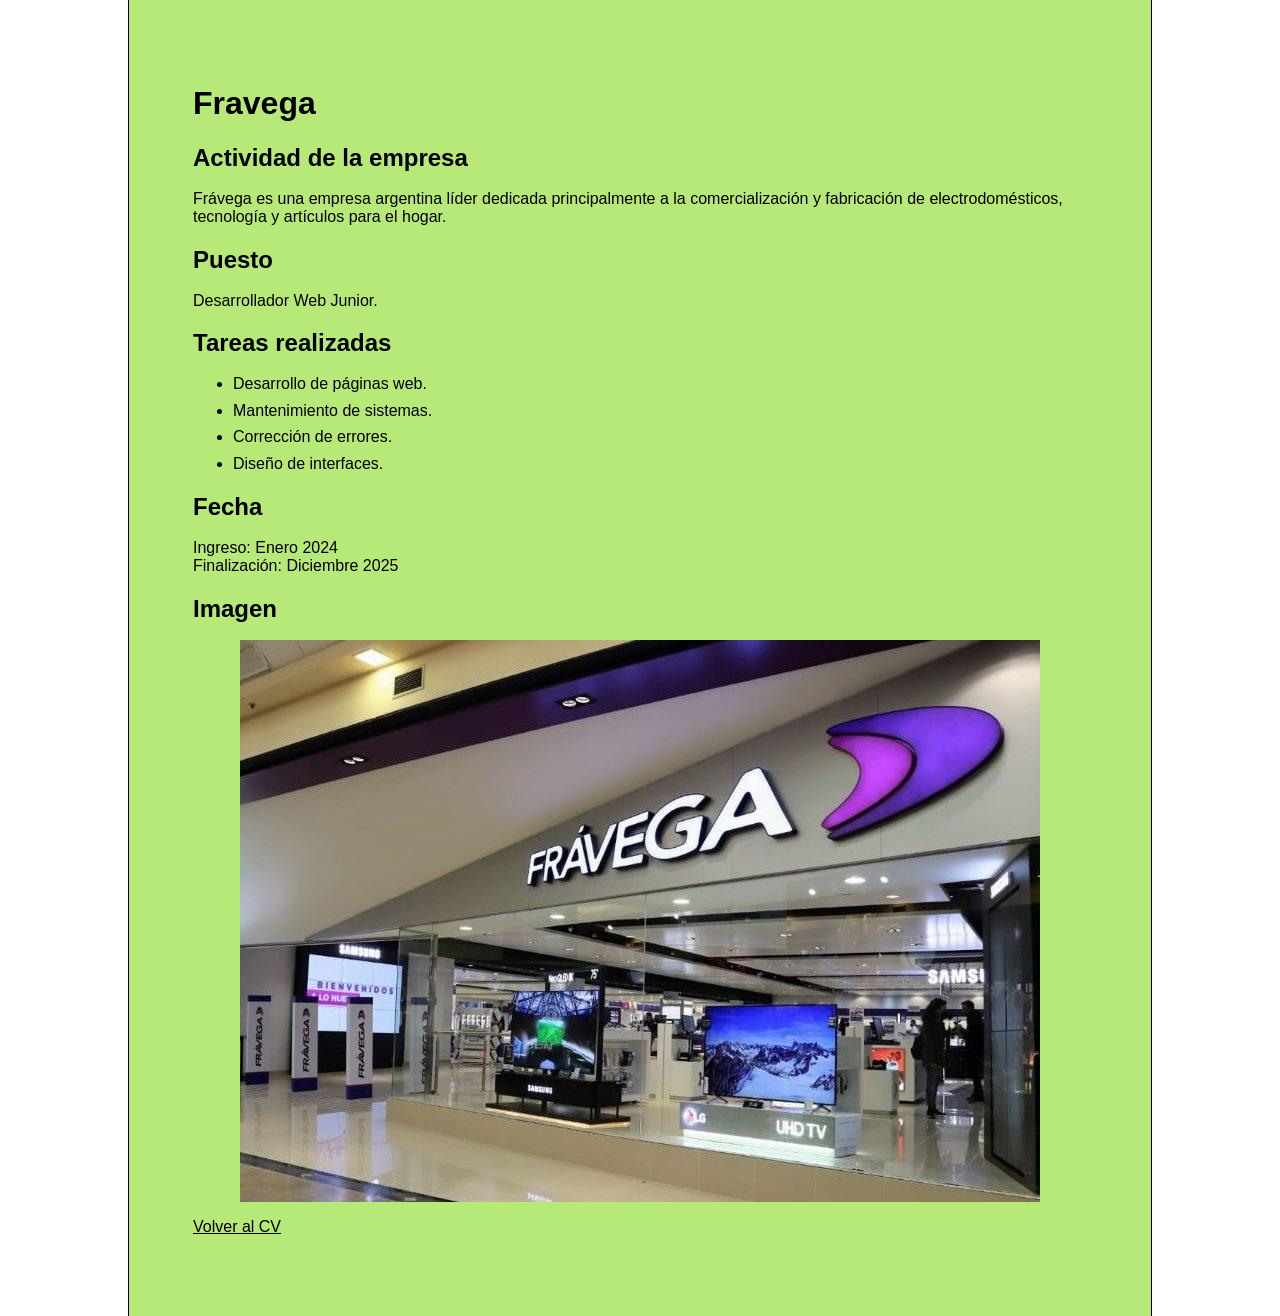
<file: Entrenamiento_01/Ejercicio_01/Empresa3.html>
<!DOCTYPE html>
<html lang="es">
<head>
    <meta charset="UTF-8">
    <meta name="viewport" content="width=device-width, initial-scale=1.0">
    <title>Empresa 3</title>
    <link rel="stylesheet" href="Css/style_index.css">
</head>

<body>

<main class="cv">

    <h1>Fravega</h1>

    <h2>Actividad de la empresa</h2>

    <p>
        Frávega es una empresa argentina líder dedicada principalmente
         a la comercialización y fabricación de electrodomésticos,
          tecnología y artículos para el hogar.
    </p>

    <h2>Puesto</h2>

    <p>Desarrollador Web Junior.</p>

    <h2>Tareas realizadas</h2>

    <ul>
        <li>Desarrollo de páginas web.</li>
        <li>Mantenimiento de sistemas.</li>
        <li>Corrección de errores.</li>
        <li>Diseño de interfaces.</li>
    </ul>

    <h2>Fecha</h2>

    <p>
        Ingreso: Enero 2024
        <br>
        Finalización: Diciembre 2025
    </p>

    <h2>Imagen</h2>
    <figure class="imagen">
        <img src="Imagenes/fravega-img.jpeg" alt="Fravega">
    </figure>

    <p>
        <a href="index.html">Volver al CV</a>
    </p>

</main>

</body>
</html>
</file>
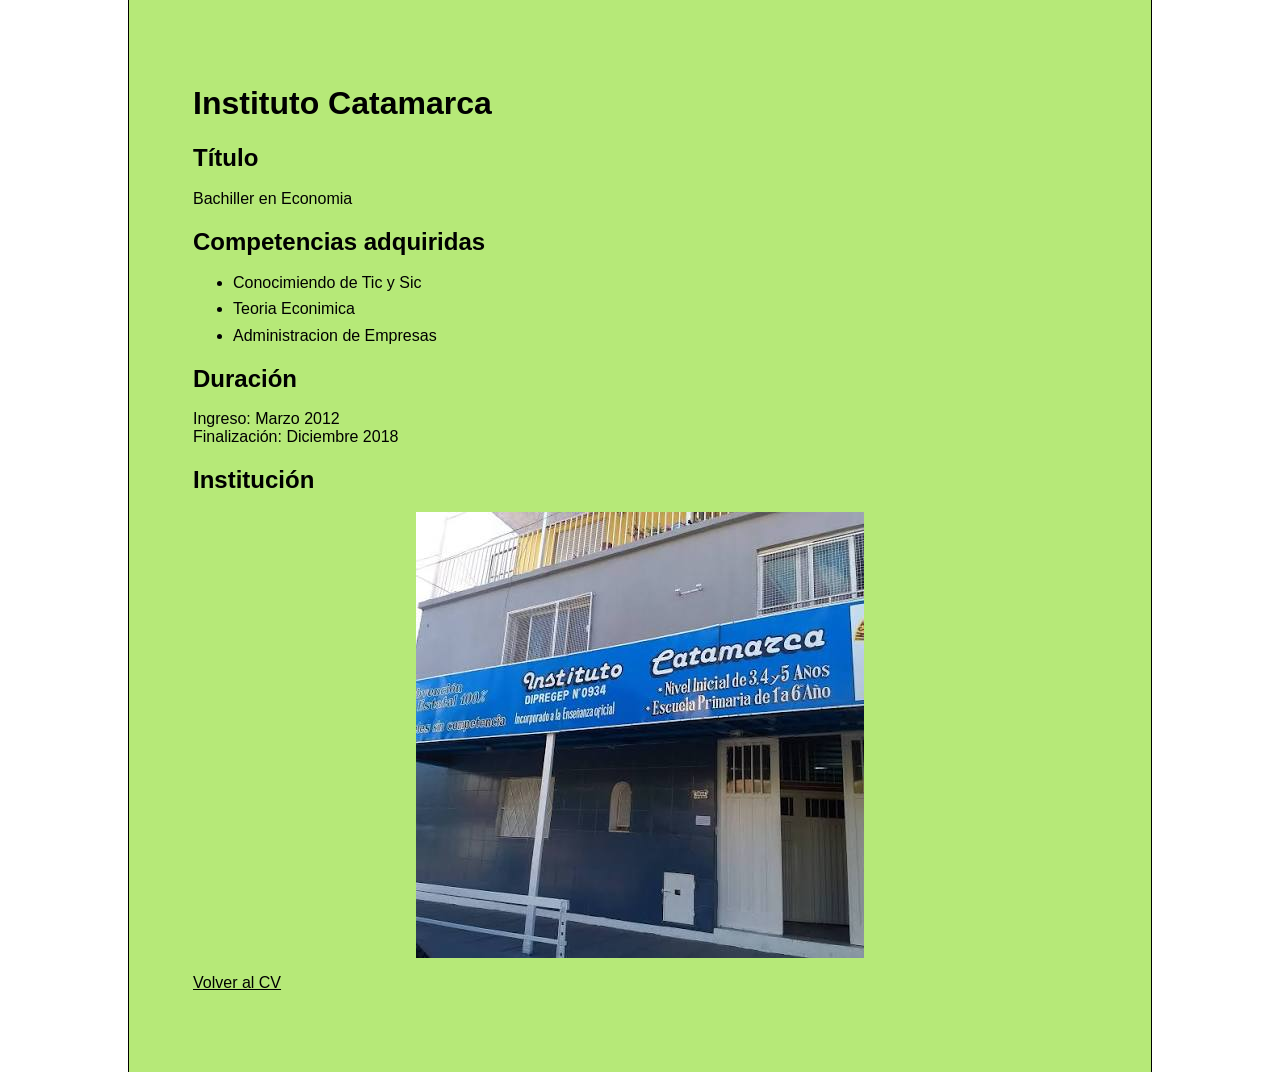
<file: Entrenamiento_01/Ejercicio_01/Secundario.html>
<!DOCTYPE html>
<html lang="es">
<head>
    <meta charset="UTF-8">
    <meta name="viewport" content="width=device-width, initial-scale=1.0">
    <title>Secundario</title>
    <link rel="stylesheet" href="Css/style_index.css">
</head>

<body>

<main class="cv">

    <h1>Instituto Catamarca</h1>

    <h2>Título</h2>

    <p>Bachiller en Economia</p>

    <h2>Competencias adquiridas</h2>

    <ul>
        <li>Conocimiendo de Tic y Sic</li>
        <li>Teoria Econimica</li>
        <li>Administracion de Empresas</li>
    </ul>

    <h2>Duración</h2>

    <p>
        Ingreso: Marzo 2012
        <br>
        Finalización: Diciembre 2018
    </p>

    <h2>Institución</h2>
     <figure class="imagen">
        <img src="Imagenes/catamarca-img.jpg" alt="Ins. Catamarca">
    </figure>

    <p>
        <a href="index.html">Volver al CV</a>
    </p>

</main>

</body>
</html>
</file>
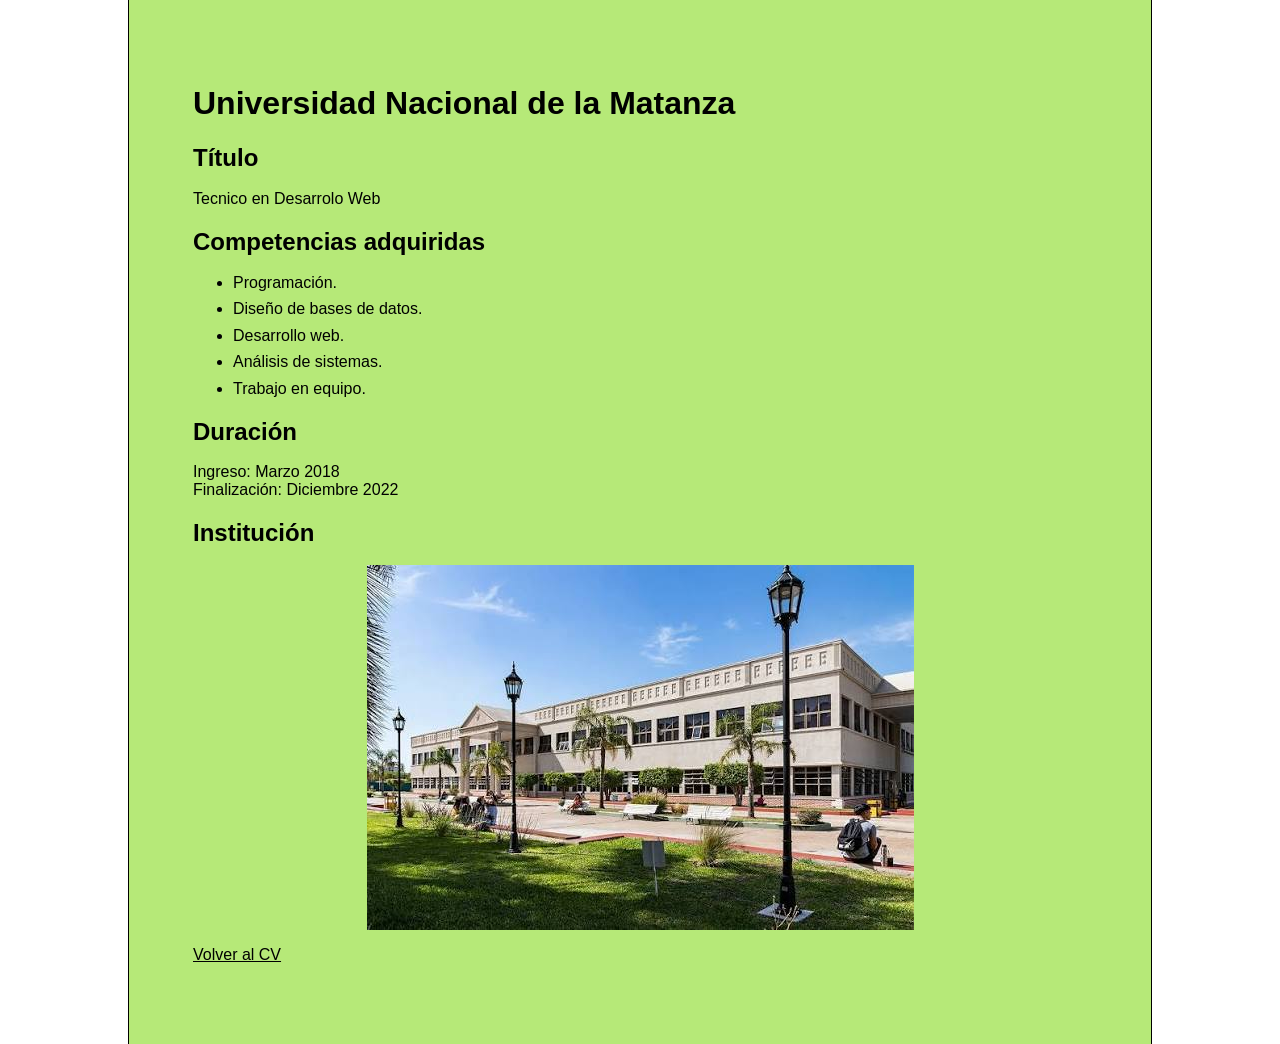
<file: Entrenamiento_01/Ejercicio_01/Universidad.html>
<!DOCTYPE html>
<html lang="es">
<head>
    <meta charset="UTF-8">
    <meta name="viewport" content="width=device-width, initial-scale=1.0">
    <title>Universidad</title>
    <link rel="stylesheet" href="Css/style_index.css">
</head>

<body>

<main class="cv">

    <h1>Universidad Nacional de la Matanza</h1>

    <h2>Título</h2>

    <p>Tecnico en Desarrolo Web</p>

    <h2>Competencias adquiridas</h2>

    <ul>
        <li>Programación.</li>
        <li>Diseño de bases de datos.</li>
        <li>Desarrollo web.</li>
        <li>Análisis de sistemas.</li>
        <li>Trabajo en equipo.</li>
    </ul>

    <h2>Duración</h2>

    <p>
        Ingreso: Marzo 2018
        <br>
        Finalización: Diciembre 2022
    </p>

    <h2>Institución</h2>

     <figure class="imagen">
        <img src="Imagenes/unlam-img.jpg" alt="Unlam">
    </figure>

    <p>
        <a href="index.html">Volver al CV</a>
    </p>

</main>

</body>
</html>
</file>
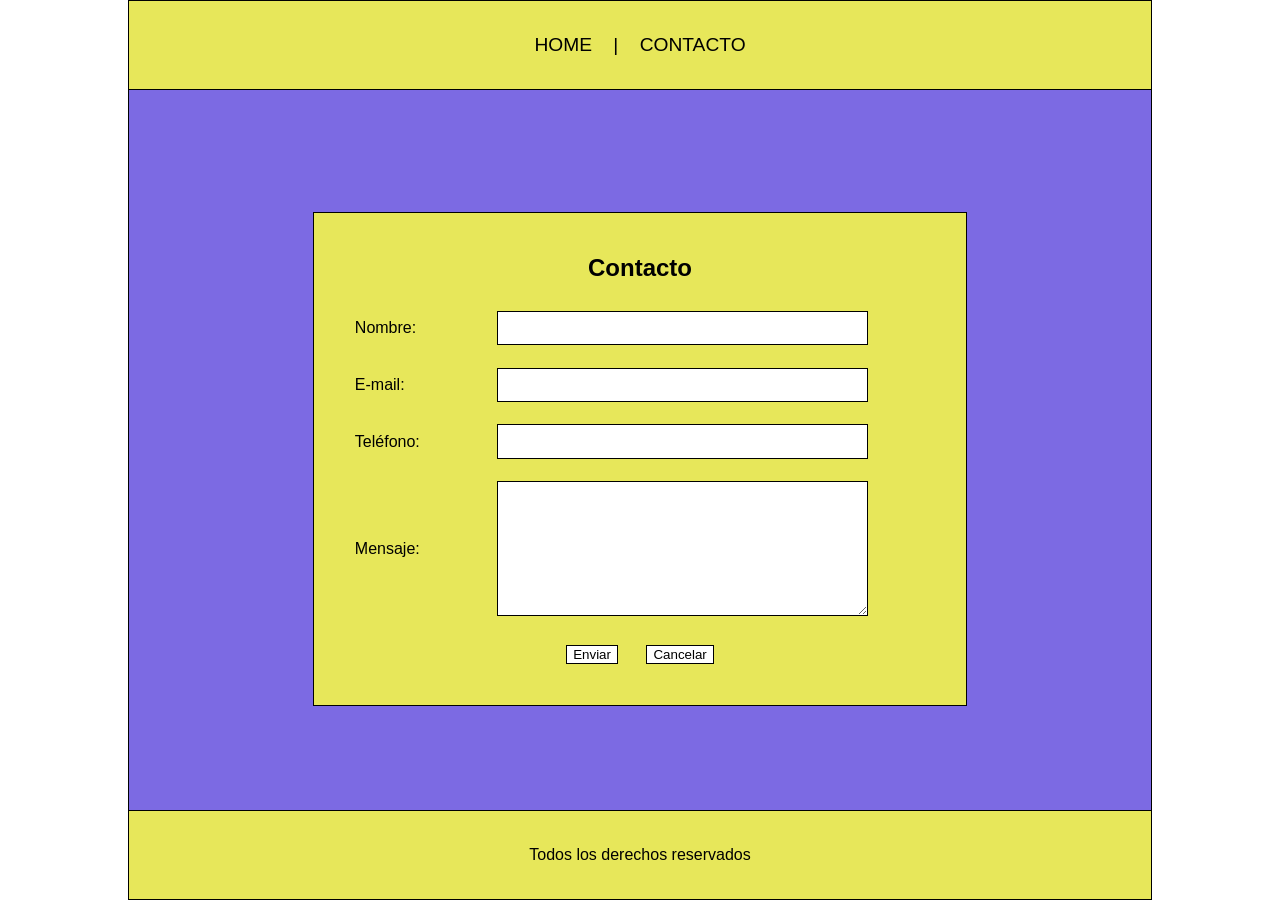
<file: Entrenamiento_01/Ejercicio_02/Contacto.html>
<!DOCTYPE html>
<html lang="es">

<head>
    <meta charset="UTF-8">
    <meta name="viewport" content="width=device-width, initial-scale=1.0">
    <title>Contacto</title>
    <link rel="stylesheet" href="Css/Styles_Contacto.css">
</head>

<body>

    <div class="contenedor">

        <header>
            <nav>
                <a href="index.html">HOME</a>
                <span>|</span>
                <a href="contacto.html">CONTACTO</a>
            </nav>
        </header>

        <main>

            <form>

                <h2>Contacto</h2>

                <div class="campo">
                    <label for="nombre">Nombre:</label>
                    <input type="text" id="nombre" name="nombre" required>
                </div>

                <div class="campo">
                    <label for="email">E-mail:</label>
                    <input type="email" id="email" name="email" required>
                </div>

                <div class="campo">
                    <label for="telefono">Teléfono:</label>
                    <input type="tel" id="telefono" name="telefono" required>
                </div>

                <div class="campo">
                    <label for="mensaje">Mensaje:</label>
                    <textarea id="mensaje" name="mensaje" required></textarea>
                </div>

                <div class="botones">
                    <button type="submit">Enviar</button>
                    <button type="reset">Cancelar</button>
                </div>

            </form>

        </main>

        <footer>
            <p>Todos los derechos reservados</p>
        </footer>

    </div>

</body>

</html>
</file>
<file: entrenamiento-2/modelo-1/style.css>
body{
    width: 100%;
    height: 100%;
    margin: 0;
}

main{
    width: 100%;
    height: 100vh;
}

div {
    border: 1px solid black;
    display: flex;
    justify-content: center;
    align-items: center;
    font-weight: bold;
    font-size: 2em;
}
.uno{
    background-color: rgb(176, 176, 214);

}

.dos{
    background-color: rgb(228, 202, 207);
}

.tres,.cuatro,.cinco,.seis{
    background-color: rgb(228, 164, 175);
}

.primera{
    display: flex;
    width: 100%;
    height: 70%;
}

.uno, .dos{
    flex:1;
}

.segunda{
    display: flex;
    height: 30%;
}

.tres,.cuatro,.cinco,.seis {
    flex: 1;
}

@media screen and (max-width: 47em) {
    .primera{
        display: flex;
        flex-direction: column;
        width: 100%;
        height: 50%;
        gap: 1em;
    }

    .segunda{
        display: grid;
        grid-template-columns: 1fr 1fr;
        width: 100%;
        height: 50%;
    }

    .cinco, .seis{
        background-color: rgb(176, 176, 214);
    }
}
</file>
<file: entrenamiento-2/modelo-2/style.css>
body{
    width: 100%;
    height: 100%;
    margin: 0;
}

main{
    display: grid;
    grid-template-columns: 1fr 1fr;
    grid-template-rows: 1fr 2fr 1fr;
    width: 100%;
    height: 100vh;
}


.uno, .dos{
    background-color: rgb(176, 176, 214);

}

.tres,.cuatro{
    background-color: rgb(222, 220, 175);
}

.cinco{
    background-color: rgb(228, 164, 175);
}

.seis{
    background-color: rgb(189, 232, 204);
}

div{
    border: 1px solid black;
    display: flex;
    justify-content: center;
    align-items: center;
    font-weight: bold;
    font-size: 2em;
}

@media screen and (max-width: 47em){
    main{
        display: grid;
        grid-template-columns: 1fr 1fr;
        grid-template-rows: 2fr 2fr 1fr 1fr 1fr;
        grid-template-areas:
            "seis seis"
            "cinco cinco"
            "tres cuatro"
            "dos dos"
            "uno uno";
    }
    .uno {
        grid-area: uno;
    }

    .dos {
        grid-area: dos;
    }

    .tres {
        grid-area: tres;
    }

    .cuatro {
        grid-area: cuatro;
    }

    .cinco {
        grid-area: cinco;
        background-color: rgb(189, 232, 204);
    }

    .seis {
        grid-area: seis;
        background-color: rgb(228, 164, 175);
    }
}
</file>
<file: entrenamiento-2/modelo-3/style.css>
body{
    width: 100%;
    height: 100%;
    margin: 0;
}

main{
    display: grid;
    grid-template-columns: 2fr 1fr;
    grid-template-rows: 1fr 1fr 1fr;
    width: 100%;
    height: 100vh;
}

.uno, .dos{
    background-color: rgb(204, 234, 203);

}

.tres,.cuatro{
    background-color: rgb(222, 220, 175);
}

.cinco{
    background-color: rgb(228, 164, 175);
}

.seis{
    background-color: rgb(154, 154, 220);
}

div{
    border: 1px solid black;
    display: flex;
    justify-content: center;
    align-items: center;
    font-weight: bold;
    font-size: 2em;
}

@media screen and (max-width: 47em){
    main{
        display: flex;
        flex-direction: column;
        width: 100%;
        height: 100vh;
    }

    .dos, .cuatro, .cinco{
        display: none;
    }

    .uno, .tres, .seis {
        flex: 1;
    }
}
</file>
<file: entrenamiento-2/modelo-4/style.css>
body{
    width: 100%;
    height: 100%;
    margin: 0;
}

.uno, .cuatro{
    background-color: rgb(203, 234, 206);

}

.dos, .tres{
    background-color: rgb(231, 208, 222);
}

.cinco{
    background-color: rgb(227, 177, 198);
}

.seis{
    background-color: rgb(154, 154, 220);
}


main{
    display: grid;
    width: 100%;
    height: 100vh;
    grid-template-columns: 1fr 1fr 1fr 1fr;
    grid-template-rows: 1fr 1fr 1fr ;
}

.uno {
    grid-column: 1/2;
    grid-row: 1/3;
}

.dos {
    grid-column: 2 / 4;
    grid-row: 1 / 2;
}

.tres {
    grid-column: 2 / 4;
    grid-row: 2 / 3;
}

.cuatro {
    grid-column: 4 / 5;
    grid-row: 1 / 3;
}

.cinco {
    grid-column: 1 / 3;
    grid-row: 3 / 4;
}

.seis {
    grid-column: 3 / 5;
    grid-row: 3 / 4;
}
div{
    border: 1px solid black;
    display: flex;
    justify-content: center;
    align-items: center;
    font-weight: bold;
    font-size: 2em;
}

@media screen and (max-width: 47em){
    main{
        display: flex;
        flex-direction: column;
    }

    div{
        flex: 1;
    }

    .dos{
        background-color: rgb(203, 234, 206);
    }

    .tres,.cuatro{
         background-color: rgb(231, 208, 222);
    }

    .cinco{
        background-color: rgb(154, 154, 220);
    }

    .seis{
         background-color: rgb(227, 177, 198);
    }
}

@media screen and (min-width: 48em) and (max-width: 64em) {
    main{
        display: grid;
        grid-template-columns: 2fr 1fr;
        grid-template-rows: 1fr 1fr 1fr;
        width: 100%;
        height: 100vh;
    }

    .uno, .dos, .tres, .cuatro, .cinco, .seis{
        grid-column: auto;
        grid-row: auto;
    }

    .uno, .dos{
        background-color: rgb(154, 154, 220);
    }

    .cuatro{
        background-color: rgb(231, 208, 222);
    }

    .seis{
        background-color: rgb(203, 234, 206);
    }
}
</file>
<file: Entrenamiento_01/Ejercicio_01/Css/style_index.css>
* {
    box-sizing: border-box;
}

html,
body {
    margin: 0;
    padding: 0;
    width: 100%;
    min-height: 100%;
}

body {
    font-family: "Segoe UI", "Calibri", sans-serif;;
    background-color: white;
}

.cv {
    width: 80%;
    min-height: 100vh;
    margin: auto;
    padding: 5%;
    border-left: 0.1rem solid black;
    border-right: 0.1rem solid black;
    background-color: rgba(171, 230, 99, 0.861);
}

.datos {
    display: flex;
    justify-content: space-between;
    gap: 5%;
    margin-bottom: 8%;
}

.datos h1 {
    margin-top: 0;
}

.datos p {
    margin: 0.5em 0;
}

.foto {
    width: 25%;
    aspect-ratio: 1 / 1;
    border-radius: 15%;
    display: flex;
    justify-content: center;
    align-items: center;
}
section {
    margin-bottom: 6%;
}

h2 {
    margin-bottom: 2%;
}

li {
    margin-bottom: 1%;
}

a {
    color: black;
}
.imagen{
    display: flex;
    justify-content: center;
}

a:hover {
    color: #555555;
}
</file>
<file: Entrenamiento_01/Ejercicio_02/Css/Styles.css>
* {
    box-sizing: border-box;
}

html,
body {
    margin: 0;
    width: 100%;
    min-height: 100%;
}

body {
    font-family: Arial, sans-serif;
    overflow-x: hidden;
}

.contenedor {
    width: 80%;
    min-height: 100vh;
    margin: auto;
    border-left: 0.1rem solid black;
    border-right: 0.1rem solid black;
    background-color: rgb(124, 106, 227);
}

header {
    position: fixed;
    top: 0;
    left: 10%;
    width: 80%;
    height: 10vh;
    background-color: rgb(231, 231, 90);
    border: 0.1rem solid black;
    display: flex;
    justify-content: center;
    align-items: center;
}

nav {
    font-size: 1.2rem;
}

nav a {
    color: black;
    text-decoration: none;
    margin: 0 1rem;
}

nav a:hover {
    text-decoration: underline;
}

main {
    padding: 13vh 7% 13vh;
}

.receta {
    border: 0.1rem solid black;
    border-radius: 2rem 0 2rem 0;
    padding: 4%;
    margin-bottom: 5%;
    background-color:rgb(231, 231, 90) ;
}

.receta h2 {
    text-align: center;
    margin-top: 0;
}

.imagen {
    display: flex;
    width: 75%;
    height: 50vh;
    margin: 3% auto;
    object-fit: cover;
    border: 0.1rem solid black;
}

.receta h3 {
    margin-bottom: 2%;
}

.receta li {
    margin-bottom: 1%;
}

footer {
    position: fixed;
    bottom: 0;
    left: 10%;
    width: 80%;
    height: 10vh;
    background-color:rgb(231, 231, 90);
    border: 0.1rem solid black;
    display: flex;
    justify-content: center;
    align-items: center;
}

footer p {
    margin: 0;
}
</file>
<file: Entrenamiento_01/Ejercicio_03/Css/Styles.css>
* {
    box-sizing: border-box;
}

html {
    scroll-behavior: smooth;
}

html,
body {
    margin: 0;
    padding: 0;

    width: 100%;
    min-height: 100%;

    overflow-x: hidden;
}

body {
    font-family: Arial, sans-serif;
}

.pagina {
    width: 80%;
    min-height: 100vh;
    margin: auto;
    border-left: 0.1rem solid #333333;
    border-right: 0.1rem solid #333333;
    background-color: rgb(97, 97, 205);
}

header {
    position: fixed;

    top: 0;
    left: 10%;

    width: 80%;
    height: 9vh;

    display: flex;
    justify-content: center;
    align-items: center;

    background-color: #a7b8d4;

    border-top: 0.1rem solid black;
    border-bottom: 0.1rem solid #333333;

    z-index: 10;
}

header a {
    color: black;

    font-size: 1.3rem;

    text-decoration: none;
}

main {
    padding-top: 9vh;
}

.indice {
    min-height: 80vh;

    padding: 10% 14%;
}

.indice li {
    margin-bottom: 2%;
}

.indice a {
    color: black;
    text-decoration: none;
}

.indice a:hover {
    text-decoration: underline;
}

.receta {
    width: 92%;

    min-height: 40vh;

    margin: 3% auto;

    padding: 4%;

    background-color: #a7b8d4;

    border: 0.1rem solid #333333;

    scroll-margin-top: 12vh;
}

.titulo-receta {
    display: flex;

    justify-content: space-between;

    align-items: center;
}

.titulo-receta h2 {
    margin: 0;
}

.titulo-receta a {
    color: black;

    text-decoration: none;
}

.titulo-receta a:hover {
    text-decoration: underline;
}


#indice {
    scroll-margin-top: 9vh;
}
</file>
<file: Entrenamiento_01/Ejercicio_02/Css/Styles_Contacto.css>
* {
    box-sizing: border-box;
}

html,
body {
    margin: 0;
    width: 100%;
    min-height: 100%;
}

body {
    font-family: Arial, sans-serif;
    overflow-x: hidden;
}

.contenedor {
    width: 80%;
    min-height: 100vh;
    margin: auto;
    border-left: 0.1rem solid black;
    border-right: 0.1rem solid black;
    background-color: rgb(124, 106, 227);
}

header {
    position: fixed;
    top: 0;
    left: 10%;
    width: 80%;
    height: 10vh;
    background-color: rgb(231, 231, 90);
    border: 0.1rem solid black;
    display: flex;
    justify-content: center;
    align-items: center;
}

nav {
    font-size: 1.2rem;
}

nav a {
    color: black;
    text-decoration: none;
    margin: 0 1rem;
}

nav a:hover {
    text-decoration: underline;
}

main {
    min-height: 100vh;
    padding: 15vh 10% 13vh;
    display: flex;
    justify-content: center;
    align-items: center;
}

form {
    width: 80%;
    background-color:rgb(231, 231, 90);
    border: 0.1rem solid black;
    padding: 5%;
}

form h2 {
    text-align: center;
    margin-top: 0;
    margin-bottom: 5%;
}

.campo {
    display: flex;
    align-items: center;
    margin-bottom: 4%;
}

.campo label {
    width: 25%;
}

.campo input {
    width: 65%;
    padding: 1.5%;
    border: 0.1rem solid black;
}

.campo textarea {
    width: 65%;
    height: 15vh;
    padding: 1.5%;
    border: 0.1rem solid black;
    resize: vertical;
}

.botones {
    display: flex;
    justify-content: center;
    gap: 5%;
    margin-top: 5%;
}

button {
    padding: 2%, 8%;
    border: 0.1rem solid black;
    background-color: white;
    cursor: pointer;
}

button:hover {
    background-color: white;
}

footer {
    position: fixed;
    bottom: 0;
    left: 10%;
    width: 80%;
    height: 10vh;
    background-color:rgb(231, 231, 90);
    border: 0.1rem solid black;
    display: flex;
    justify-content: center;
    align-items: center;
}

footer p {
    margin: 0;
}
</file>
